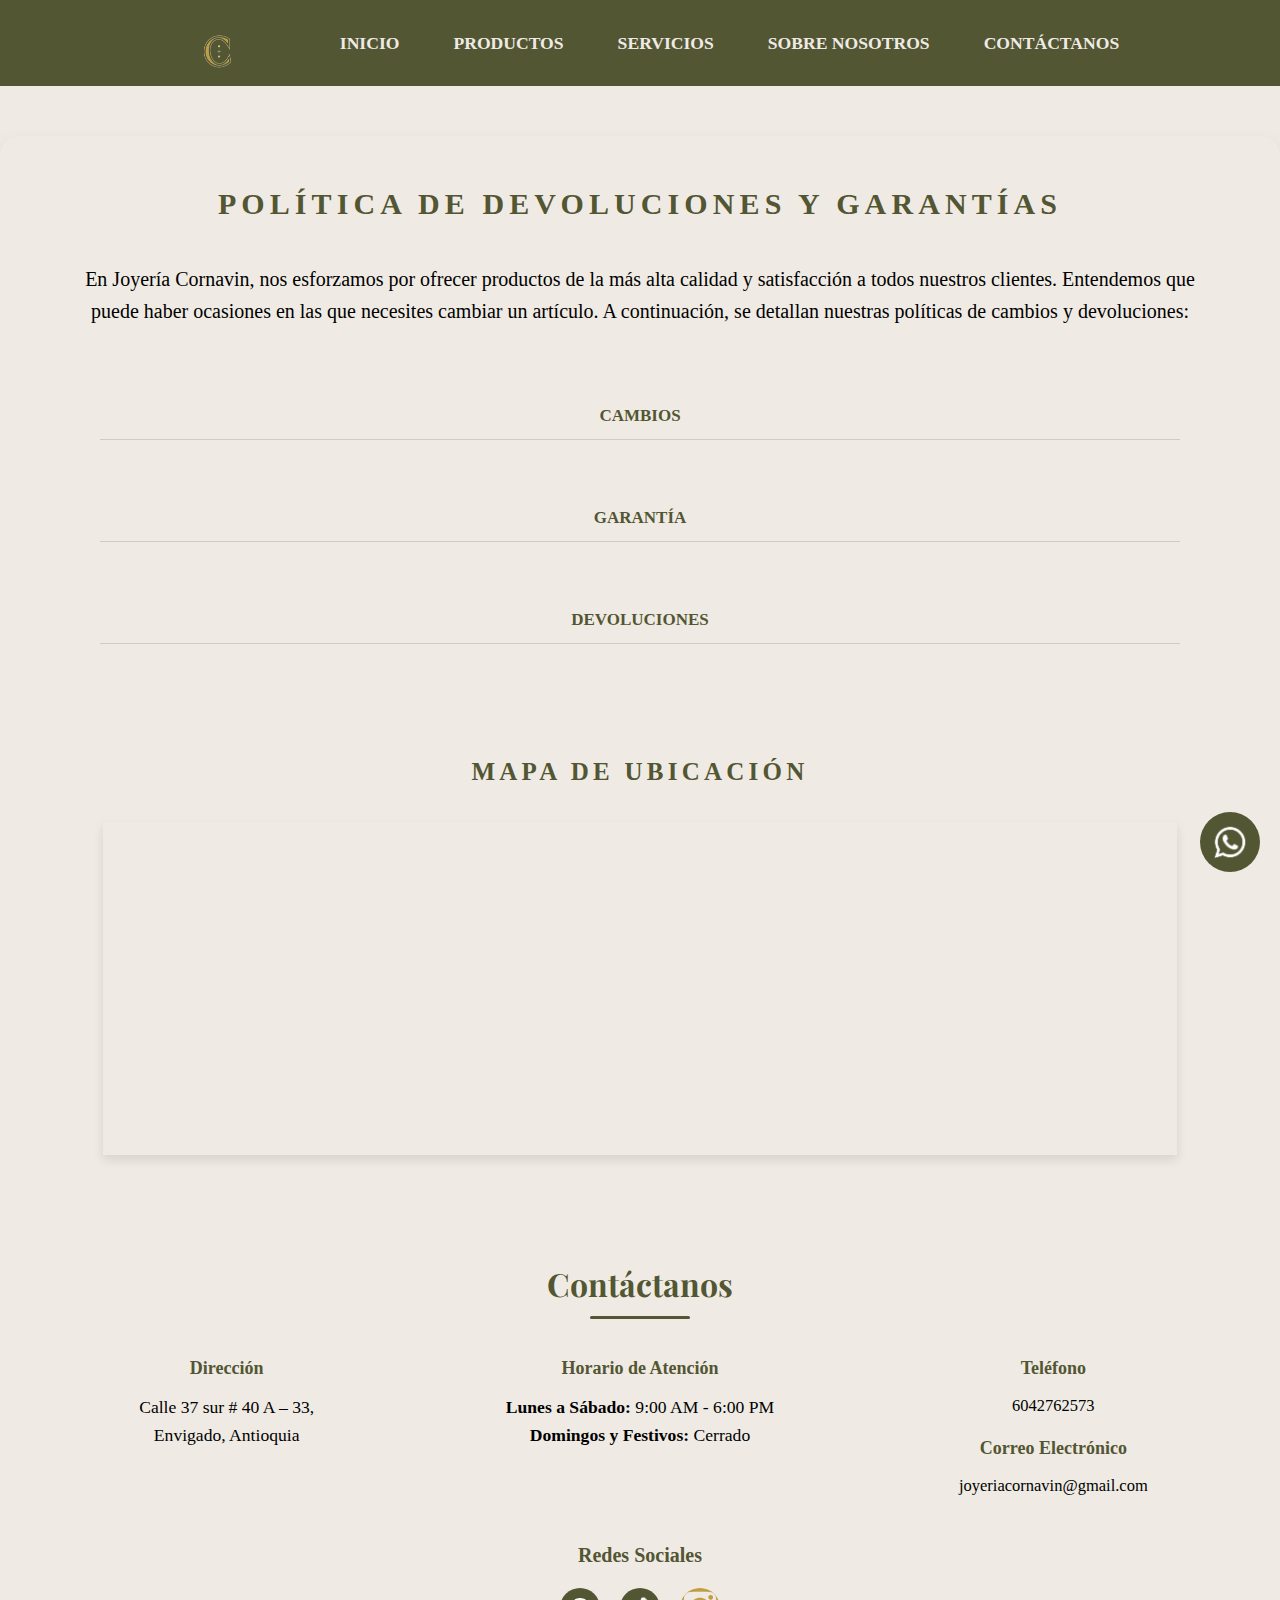
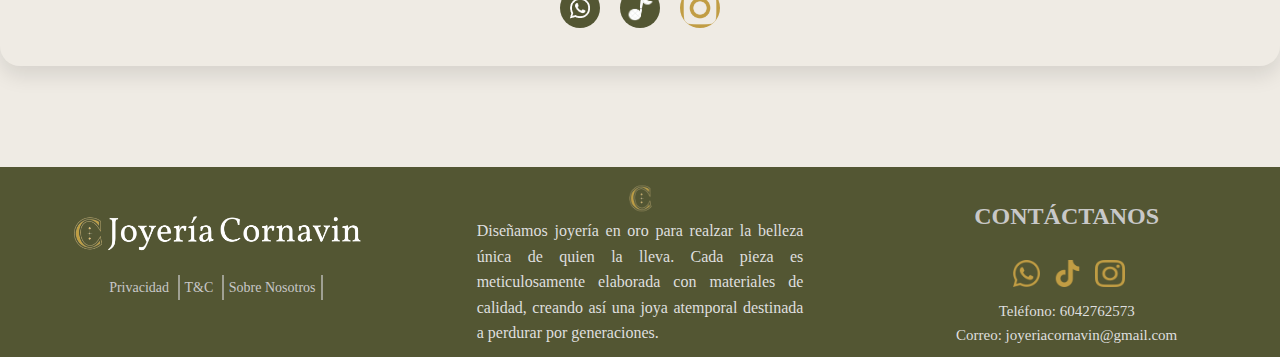
<file: Conta.html>
<!DOCTYPE html>
<html lang="en">
<head>
    <meta charset="UTF-8">
    <meta name="viewport" content="width=device-width, initial-scale=1.0">
    <link rel="stylesheet" href="conta.css">
    <link rel="stylesheet" href="cssuniversal.css">
    <link rel="icon" type= "icon" href="./Imagenes/Logo encabezado.png">
    <link href="https://fonts.googleapis.com/css2?family=Playfair+Display:wght@400;700&family=Roboto:wght@400;500&display=swap" rel="stylesheet">
    
    <link rel="preconnect" href="https://fonts.googleapis.com"> <link rel="preconnect" href="https://fonts.gstatic.com" crossorigin> <link href="https: //fonts.googleapis.com/css2?family=DM+Serif+Display:ital@0;1&display=swap" rel="stylesheet">
    <link rel="stylesheet" href="">
    <title>Contacto</title>
    <img src="Imagenes/Logo encabezado.png" class="logoheader">
    <nav class="nav1">
        <ul>
        <li><a href="./index.html">INICIO</a></li>
        <li><a href="./Productos.html">PRODUCTOS</a></li>
        <li><a href="./servicios.html">SERVICIOS</a></li>
        <li><a href="./sobre.html">SOBRE NOSOTROS</a></li>
        <li><a href="./Conta.html">CONTÁCTANOS</a></li>
        </ul>
    </nav>
</head>
<body>
  <div class="header_movillogo">
    <img src="Imagenes/Logo encabezado.png" alt="">
  </div>

<section class="contact-section">
<div class="return-policy">
<h2>Política de Devoluciones y Garantías</h2>
<p style="font-size: 20px; margin-top: 55px; margin-bottom: 55px;" >En Joyería Cornavin, nos esforzamos por ofrecer productos de la más alta calidad y satisfacción a todos nuestros clientes. Entendemos que puede haber ocasiones en las que necesites cambiar un artículo. A continuación, se detallan nuestras políticas de cambios y devoluciones:</p>
</div>

<div class="faq">
<div class="faq-item">
<h3 class="faq-question">CAMBIOS</h3>
<p class="faq-answer">•	Plazo para cambios: Puedes solicitar un cambio dentro de los 10 días hábiles posteriores a la fecha de compra. <br>
<br>•	Condiciones: Los artículos deben estar en su estado original, sin signos de uso, y deben incluir todos los empaques y documentación originales.<br>
<br>•	Proceso: Para iniciar un cambio, por favor, comunícate con nuestro servicio de atención al cliente al WhatsApp +57 3148965485 o dirígete a nuestro punto de venta ubicado en la calle 37 sur # 40ª – 33. Proporciona tu número de factura y los detalles del artículo que deseas cambiar.<br>
<br>•	Costos: Tú eres responsable de los gastos de envío para el envío del artículo de regreso. Si el cambio es debido a un error nuestro (producto defectuoso o incorrecto), cubriremos los costos de envío.<br>
<br><b>	Aclaraciones: </b><br>
<br>- Los cambios deben realizarse por un producto de igual o mayor valor, de lo contrario se entregara al cliente un bono sin fecha de caducidad para que redima en la joyería </b><br>
<br>- Si las joyas  no cumplen con los requisitos descritos, nos reservamos el derecho de rechazar cualquier cambio, y las joyas se devolveran.</b><br></p>
<br><br><br>
</div>

<div class="faq-item">
<h3 class="faq-question">GARANTÍA</h3>
<p class="faq-answer">•	Nuestros productos vienen con una garantía de por vida en donde se certifica la veracidad del metal y piedras utilizadas en la joya. Sin embargo, esta garantía no cubre daños ocasionados por mal uso, negligencia, accidentes o desgaste normal del producto. No son considerados defectos: <br>
<br>- Cadenas, pulseras, anillos, aretes, dijes reventados, ruptura o perdida de piedras engastadas en la joya y abolladuras o hundimiento en el metal.
<br>- Daños o cambios originados en la joya por contacto con: sudor, cloro, productos químicos y de belleza (perfumes, cremas, maquillaje, entre otros).<br>
<br>• Es importante que tengas en cuenta que las joyas en oro blanco y rosado requieren mantenimiento para conservar su brillo. Su color con el uso y contacto de productos químicos se puede perder, esto no significa que la joya este defectuosa pero si te podemos prestar el servicio de mantenimiento.<br>
<br>• Las joyas con piedras sufren deterioro en el engaste con su uso, por lo que ciertos golpes pueden ocasionar que estas se suelten y se pierdan, esto no significa que la joya este defectuosa pero si te podemos prestar el servicio de reparación.<br>
<br>• El tejido de algunas pulseras y cadenas con el tiempo se estira o debilita por su uso, esto no significa que sea un defecto de fabricación.<br></p>
<br><br><br>
</div>

<div class="faq-item">
<h3 class="faq-question">DEVOLUCIONES</h3>
<p class="faq-answer">•	En Joyería Cornavin, no aceptamos devoluciones de ningún tipo. Nos aseguramos de que todos nuestros productos sean de la más alta calidad antes de su envío. Si tienes alguna preocupación sobre tu compra, te invitamos a contactarnos para discutir posibles soluciones.<br>
<br> •	No nos acogemos a la Ley 14 de 2011, Artículo 47 del estatuto del consumidor (Ley de Retracto), debido a que las joyas son consideradas artículos de uso personal y por cuestiones de salubridad no se podrían devolver después de la compra.<br>
<br><b> Excepciones: </b><br>
<br> - Artículos personalizados: No se aceptan cambios en artículos personalizados o hechos a medida, a menos que haya un defecto de fabricación.</p>
<br><br>
</div>
</div>


<script>
 // Obtener todas las preguntas
var questions = document.querySelectorAll('.faq-question');
// Agregar evento clic a cada pregunta
questions.forEach(function(question) {
question.addEventListener('click', function() {
 // Obtener el elemento de respuesta asociado a la pregunta
var answer = this.nextElementSibling;
// Alternar la clase "active" para aplicar la transición CSS
answer.classList.toggle('active');
});
});
</script>

<div class="map">
<h2 class="titmapa">Mapa de Ubicación</h2>
<iframe src="https://www.google.com/maps/embed?pb=!1m18!1m12!1m3!1d3966.710432888612!2d-75.5888284252499!3d6.1695149938178!2m3!1f0!2f0!3f0!3m2!1i1024!2i768!4f13.1!3m3!1m2!1s0x8e46824d88f63efb%3A0x1462eb1ac4c28803!2sCl.%2037%20Sur%20%2340a-33%2C%20Zona%209%2C%20Envigado%2C%20Antioquia!5e0!3m2!1ses-419!2sco!4v1716494157516!5m2!1ses-419!2sco" width="600" height="450" style="border:0;" allowfullscreen="" loading="lazy" referrerpolicy="no-referrer-when-downgrade"></iframe>
</div>


<h1>Contáctanos</h1>
<div class="contact-info">
<div class="address">
<h2>Dirección</h2>
<p>Calle 37 sur # 40 A – 33,  <br> Envigado, Antioquia</p>
</div>

<div class="hours">
<h2>Horario de Atención</h2>
<p><strong>Lunes a Sábado:</strong> 9:00 AM - 6:00 PM <br>
<strong>Domingos y Festivos:</strong> Cerrado</p>
</div>

<div class="contact-methods">
<h2>Teléfono</h2>
<p>6042762573</p>

<h2>Correo Electrónico</h2>
<p>joyeriacornavin@gmail.com</p>
</div>
</div>

<div class="social-media">
<h2 class="tiredes">Redes Sociales</h2>
<a href="https://wa.me/message/PU3PA3OGR6Z3B1" target="_blank">
<img class="botones"  src="./Imagenes/WhasApp flotante.png" alt="Imagen 1"></a>
<a href="https://www.tiktok.com/@joyeriacornavin?_t=8kjUUJcUBok&_r=1" target="_blank">
<img class="botones"  src="./Imagenes/facebook.png" alt="Imagen 1"></a>
<a href="https://www.instagram.com/joyeriacornavin?igsh=MW11djBpZ3B4d2hmOA%3D%3D&utm_source=qr" target="_blank">
<img class="botones"  src="./Imagenes/instagram.png" alt="Imagen 1"></a>
</div>

</section>
</body>
 <br><br>

 <div class="footer_rrr">
  <div class="footer_izq footer_sec">
    <img src="Imagenes/logogrande.png" alt="">
    <ul>
      <li>
        <a href="">Privacidad</a>
      </li>
      <li>
        <a href="Conta.html">T&C</a>
      </li>
      <li>
        <a href="sobre.html">Sobre Nosotros</a>
      </li>
    </ul>
  </div>

  <div class="footer_centr footer_sec">
    <h2 style="margin: 0;"><img src="Imagenes/Logo encabezado.png" alt=""> </h2>
    <span>Diseñamos joyería en oro para realzar la belleza única de quien la lleva. Cada pieza es meticulosamente elaborada con materiales de  calidad, creando así una joya atemporal destinada a perdurar por generaciones.</span>
  </div>

  <div class="footer_derec footer_sec">
    <h2>CONTÁCTANOS</h2>
    <div class="">
        <a href="https://wa.me/message/PU3PA3OGR6Z3B1" target="_blank">
        <img  style="margin-left: 10px;" src="./Imagenes/whatsapp.png" alt="Imagen 1"></a>
        <a href="https://www.tiktok.com/@joyeriacornavin?_t=8kjUUJcUBok&_r=1" target="_blank">
        <img  src="./Imagenes/tik-tok.png" alt="Imagen 1"></a>
        <a href="https://www.instagram.com/joyeriacornavin?igsh=MW11djBpZ3B4d2hmOA%3D%3D&utm_source=qr" target="_blank">
        <img class="bpie"  src="./Imagenes/instagram.png" alt="Imagen 1"></a>
    </div>
    <span>Teléfono: 6042762573</span>
    <span>Correo: joyeriacornavin@gmail.com</span>
  
  </div>


</div>

<div class="footermovil">
  <a href="index.html">
    <img src="Imagenes/home.svg" alt="">
    <p>Inicio</p>
  </a>
  <a href="productos.html">
    <img src="Imagenes/diamante.svg" alt="">
    <p>Productos</p>
  </a>
  <a href="servicios.html">
    <img src="Imagenes/anillo-de-diamante.svg" alt="">
    <p>Servicios</p>
  </a>
  <a href="sobre.html">
    <img src="Imagenes/informacion.svg" alt="">
    <p>Nosotros</p>
  </a>
  <a href="Conta.html">
    <img style="filter: invert(1);" src="Imagenes/mensajes.svg" alt="">
    <p style="color: rgb(255, 255, 255);">Contacto</p>
  </a>
</div>
  
  <a href="https://wa.me/message/PU3PA3OGR6Z3B1" class="whatsapp-float" target="_blank">
  <img src="Imagenes/WhasApp flotante.png" alt="WhatsApp">
  </a>

    
</body>
</html>
</file>
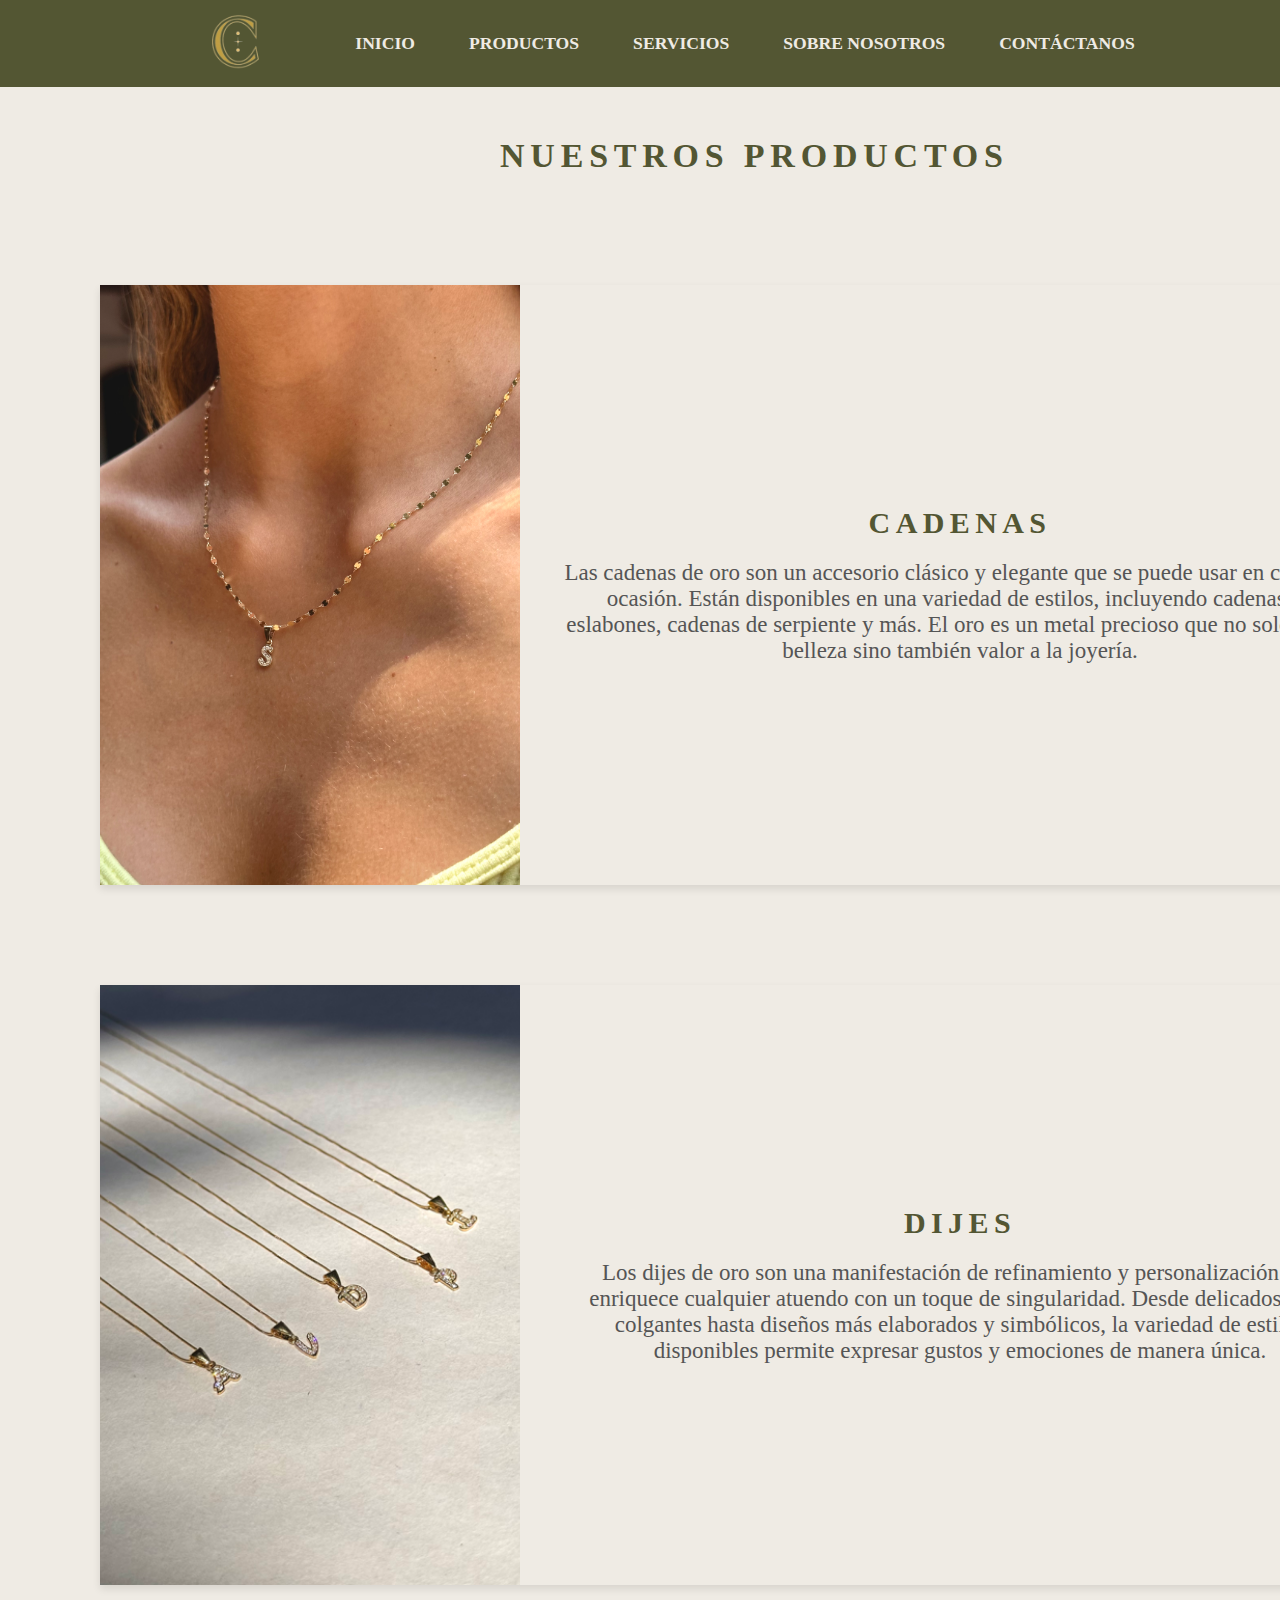
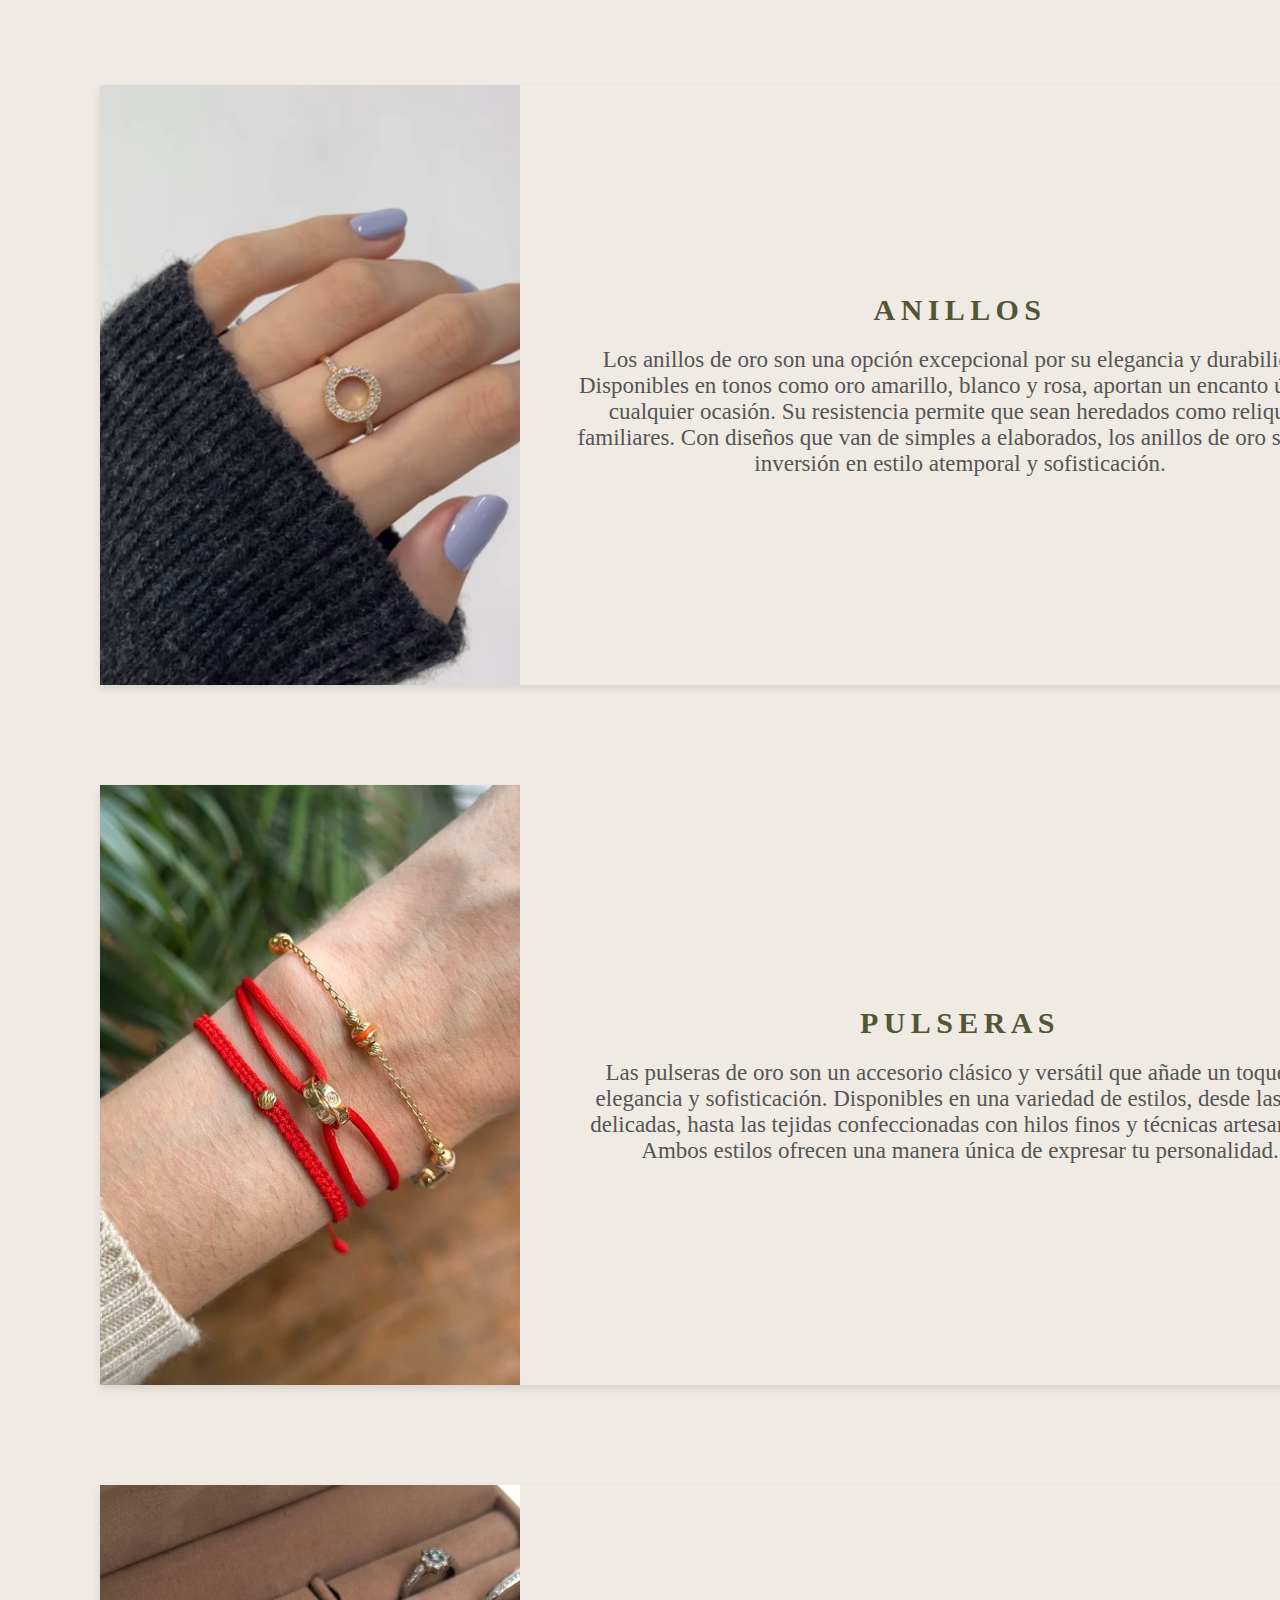
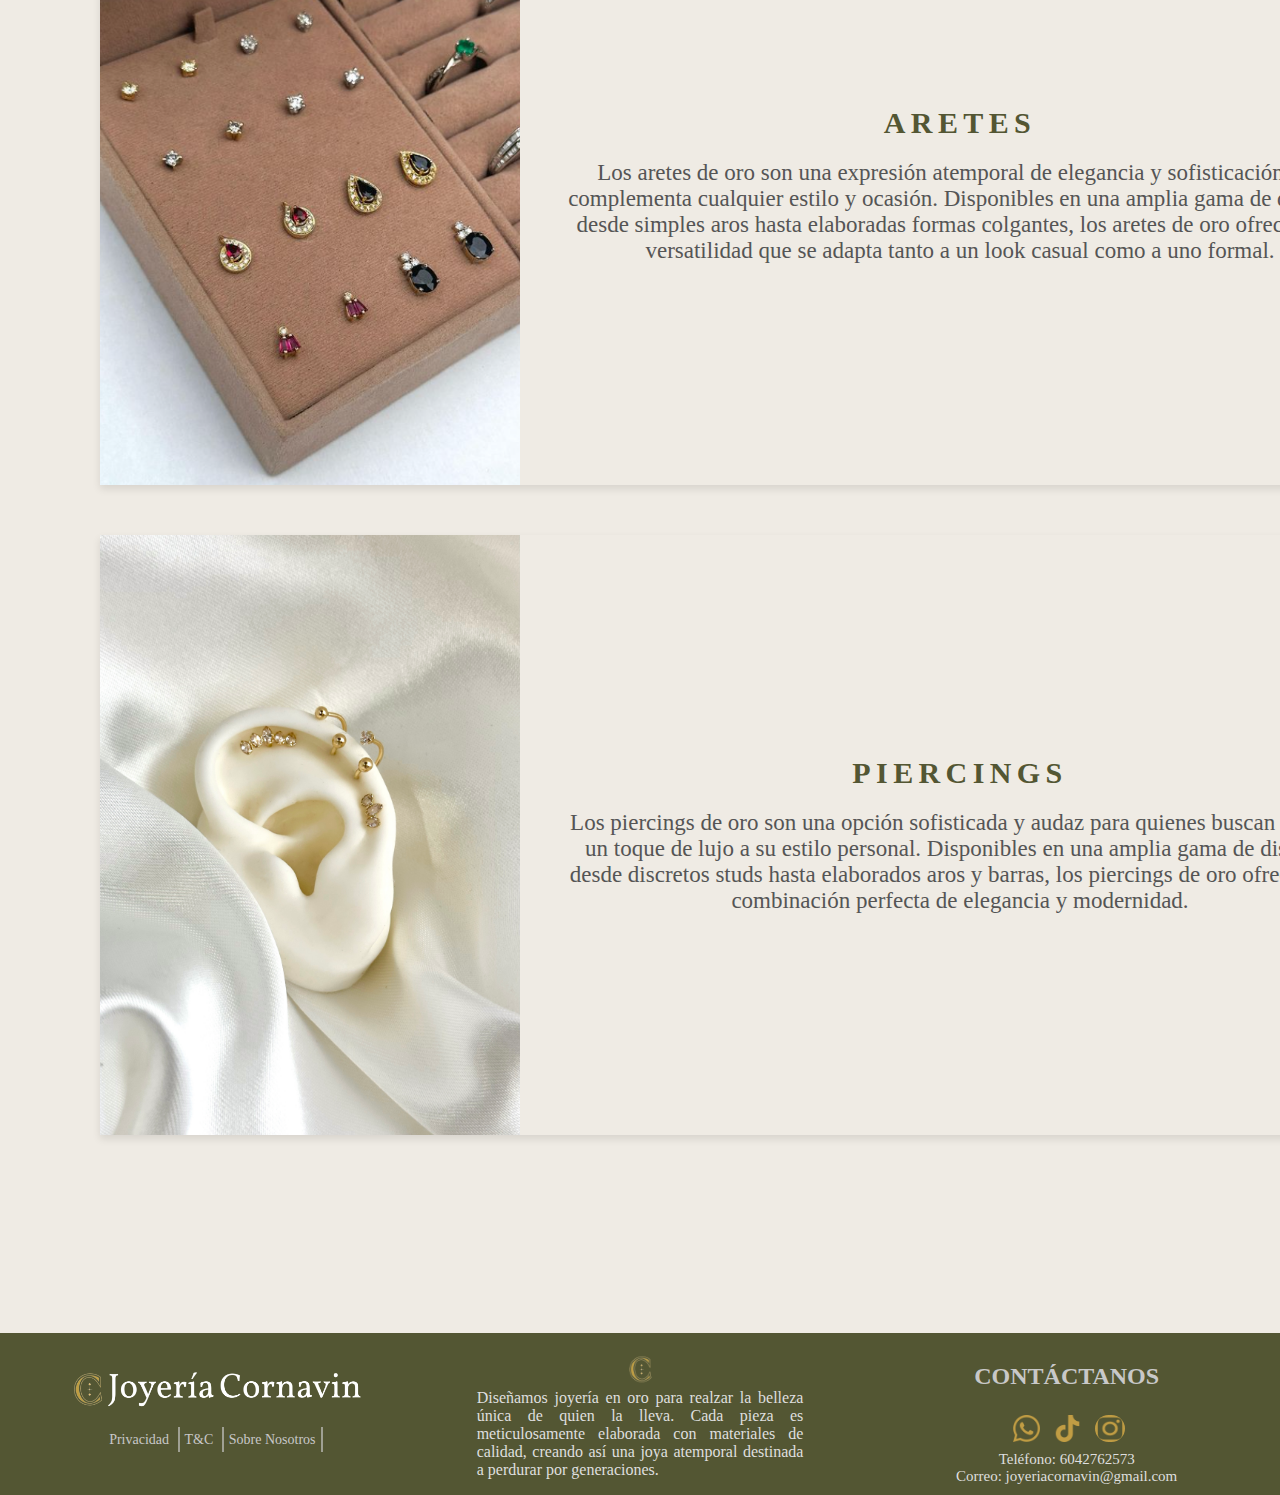
<file: productos.html>
<!DOCTYPE html>
<html lang="en">
<head>
    <meta charset="UTF-8">
    <meta name="viewport" content="width=device-width, initial-scale=1.0">
    <link rel="stylesheet" href="productos.css">
    <link rel="icon" type= "icon" href="./Imagenes/logoprincipal.png">
    <link rel="stylesheet" href="cssuniversal.css">
    <title>Productos</title>
</head>
<body>
    <div class="header_movillogo">
        <img src="Imagenes/Logo encabezado.png" alt="">
      </div>
    <img src="Imagenes/Logo encabezado.png" class="logoheader">
    <nav class="nav1">
        <ul>
        <li><a href="./index.html">INICIO</a></li>
        <li><a href="./Productos.html">PRODUCTOS</a></li>
        <li><a href="./servicios.html">SERVICIOS</a></li>
        <li><a href="./sobre.html">SOBRE NOSOTROS</a></li>
        <li><a href="./Conta.html">CONTÁCTANOS</a></li>
        </ul>
    </nav>
<H1>NUESTROS PRODUCTOS</H1>
<div class="product-section">

<div class="product-card">
<div class="image-container">
<img src="./Imagenes/Cadena1.jpeg" alt="">
</div>   
<div class="text-container">
<h3>CADENAS</h3>
<p>Las cadenas de oro son un accesorio clásico y elegante que se puede usar en cualquier ocasión. Están disponibles en una variedad de estilos, incluyendo cadenas de eslabones, cadenas de serpiente y más. El oro es un metal precioso que no solo aporta belleza sino también valor a la joyería.</p>
</div>
</div>

<div class="product-card">
<div class="image-container">
<img src="./Imagenes/dijes1.png" alt="">
</div>
<div class="text-container">
<h3>DIJES</h3>
<p>Los dijes de oro son una manifestación de refinamiento y personalización que enriquece cualquier atuendo con un toque de singularidad. Desde delicados dijes colgantes hasta diseños más elaborados y simbólicos, la variedad de estilos disponibles permite expresar gustos y emociones de manera única. </p>
</div>
</div>
        
<div class="product-card">
<div class="image-container">
<img src="./Imagenes/Anillo1.jpeg" alt="">
</div>
<div class="text-container">
<h3>ANILLOS</h3>
<p>Los anillos de oro son una opción excepcional por su elegancia y durabilidad. Disponibles en tonos como oro amarillo, blanco y rosa, aportan un encanto único a cualquier ocasión. Su resistencia permite que sean heredados como reliquias familiares. Con diseños que van de simples a elaborados, los anillos de oro son una inversión en estilo atemporal y sofisticación.</p>
</div>
</div>

<div class="product-card">
<div class="image-container">
<img src="./Imagenes/pulsera1.png" alt="">
</div>
<div class="text-container">
<h3>PULSERAS</h3>
<p>
    Las pulseras de oro son un accesorio clásico y versátil que añade un toque de elegancia y sofisticación. Disponibles en una variedad de estilos, desde las más delicadas, hasta las tejidas  confeccionadas con hilos finos y técnicas artesanales. Ambos estilos ofrecen una manera única de expresar tu personalidad.</p>
</div>
</div>

<div class="product-card">
<div class="image-container">
<img src="./Imagenes/aretas1.png" alt="">
</div>
<div class="text-container">
<h3>ARETES</h3>
<p>Los aretes de oro son una expresión atemporal de elegancia y sofisticación que complementa cualquier estilo y ocasión. Disponibles en una amplia gama de diseños, desde simples aros hasta elaboradas formas colgantes, los aretes de oro ofrecen una versatilidad que se adapta tanto a un look casual como a uno formal.</p>
</div>
</div>
</div>

<div class="product-card">
<div class="image-container">
<img src="./Imagenes/pircing1.jpeg" alt="">
</div>   
<div class="text-container">
<h3>PIERCINGS</h3>
<p>Los piercings de oro son una opción sofisticada y audaz para quienes buscan agregar un toque de lujo a su estilo personal. Disponibles en una amplia gama de diseños, desde discretos studs hasta elaborados aros y barras, los piercings de oro ofrecen una combinación perfecta de elegancia y modernidad.</p>
</div>
</div>

<br><br><br><br><br><br><br><br><br><br><br>

<div class="footer_rrr">
    <div class="footer_izq footer_sec">
      <img src="Imagenes/logogrande.png" alt="">
      <ul>
        <li>
          <a href="">Privacidad</a>
        </li>
        <li>
          <a href="Conta.html">T&C</a>
        </li>
        <li>
          <a href="sobre.html">Sobre Nosotros</a>
        </li>
      </ul>
    </div>

    <div class="footer_centr footer_sec">
      <h2 style="margin: 0;"><img src="Imagenes/Logo encabezado.png" alt=""> </h2>
      <span>Diseñamos joyería en oro para realzar la belleza única de quien la lleva. Cada pieza es meticulosamente elaborada con materiales de  calidad, creando así una joya atemporal destinada a perdurar por generaciones.</span>
    </div>

    <div class="footer_derec footer_sec">
      <h2>CONTÁCTANOS</h2>
      <div class="">
          <a href="https://wa.me/message/PU3PA3OGR6Z3B1" target="_blank">
          <img  style="margin-left: 10px;" src="./Imagenes/whatsapp.png" alt="Imagen 1"></a>
          <a href="https://www.tiktok.com/@joyeriacornavin?_t=8kjUUJcUBok&_r=1" target="_blank">
          <img  src="./Imagenes/tik-tok.png" alt="Imagen 1"></a>
          <a href="https://www.instagram.com/joyeriacornavin?igsh=MW11djBpZ3B4d2hmOA%3D%3D&utm_source=qr" target="_blank">
          <img class="bpie"  src="./Imagenes/instagram.png" alt="Imagen 1"></a>
      </div>
      <span>Teléfono: 6042762573</span>
      <span>Correo: joyeriacornavin@gmail.com</span>
    
    </div>


    <div class="footermovil">
        <a href="index.html">
          <img src="Imagenes/home.svg" alt="">
          <p>Inicio</p>
        </a>
        <a href="productos.html">
          <img  style="filter: invert(1);" src="Imagenes/diamante.svg" alt="">
          <p style="color: rgb(255, 255, 255);">Productos</p>
        </a>
        <a href="servicios.html">
          <img src="Imagenes/anillo-de-diamante.svg" alt="">
          <p>Servicios</p>
        </a>
        <a href="sobre.html">
          <img src="Imagenes/informacion.svg" alt="">
          <p>Nosotros</p>
        </a>
        <a href="Conta.html">
          <img src="Imagenes/mensajes.svg" alt="">
          <p>Contacto</p>
        </a>
      </div>


  </div>

  <div class="footermovil">
    <a href="index.html">
      <img src="Imagenes/home.svg" alt="">
      <p>Inicio</p>
    </a>
    <a href="productos.html">
      <img style="filter: invert(1);"  src="Imagenes/diamante.svg" alt="">
      <p style="color: rgb(255, 255, 255);">Productos</p>
    </a>
    <a href="servicios.html">
      <img src="Imagenes/anillo-de-diamante.svg" alt="">
      <p>Servicios</p>
    </a>
    <a href="sobre.html">
      <img src="Imagenes/informacion.svg" alt="">
      <p>Nosotros</p>
    </a>
    <a href="Conta.html">
      <img src="Imagenes/mensajes.svg" alt="">
      <p>Contacto</p>
    </a>
  </div>


  



</body>
</html>
</file>
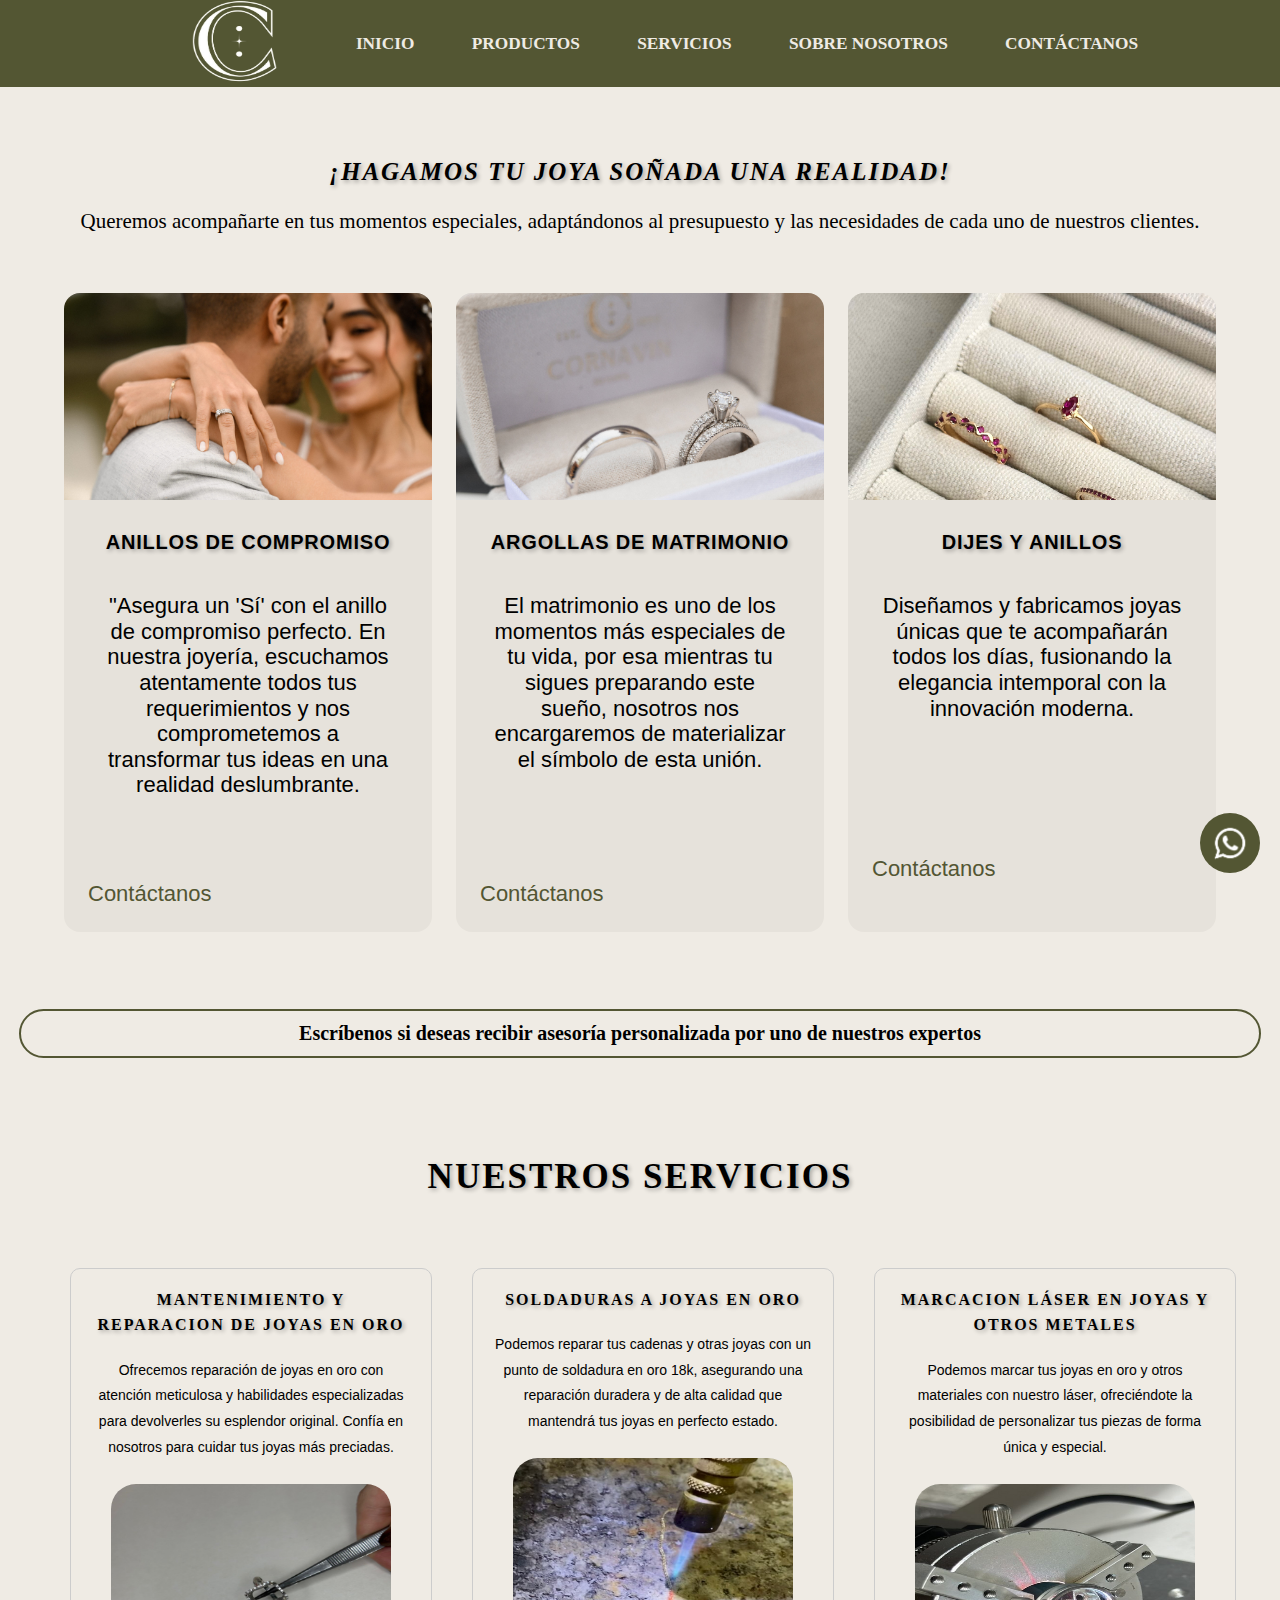
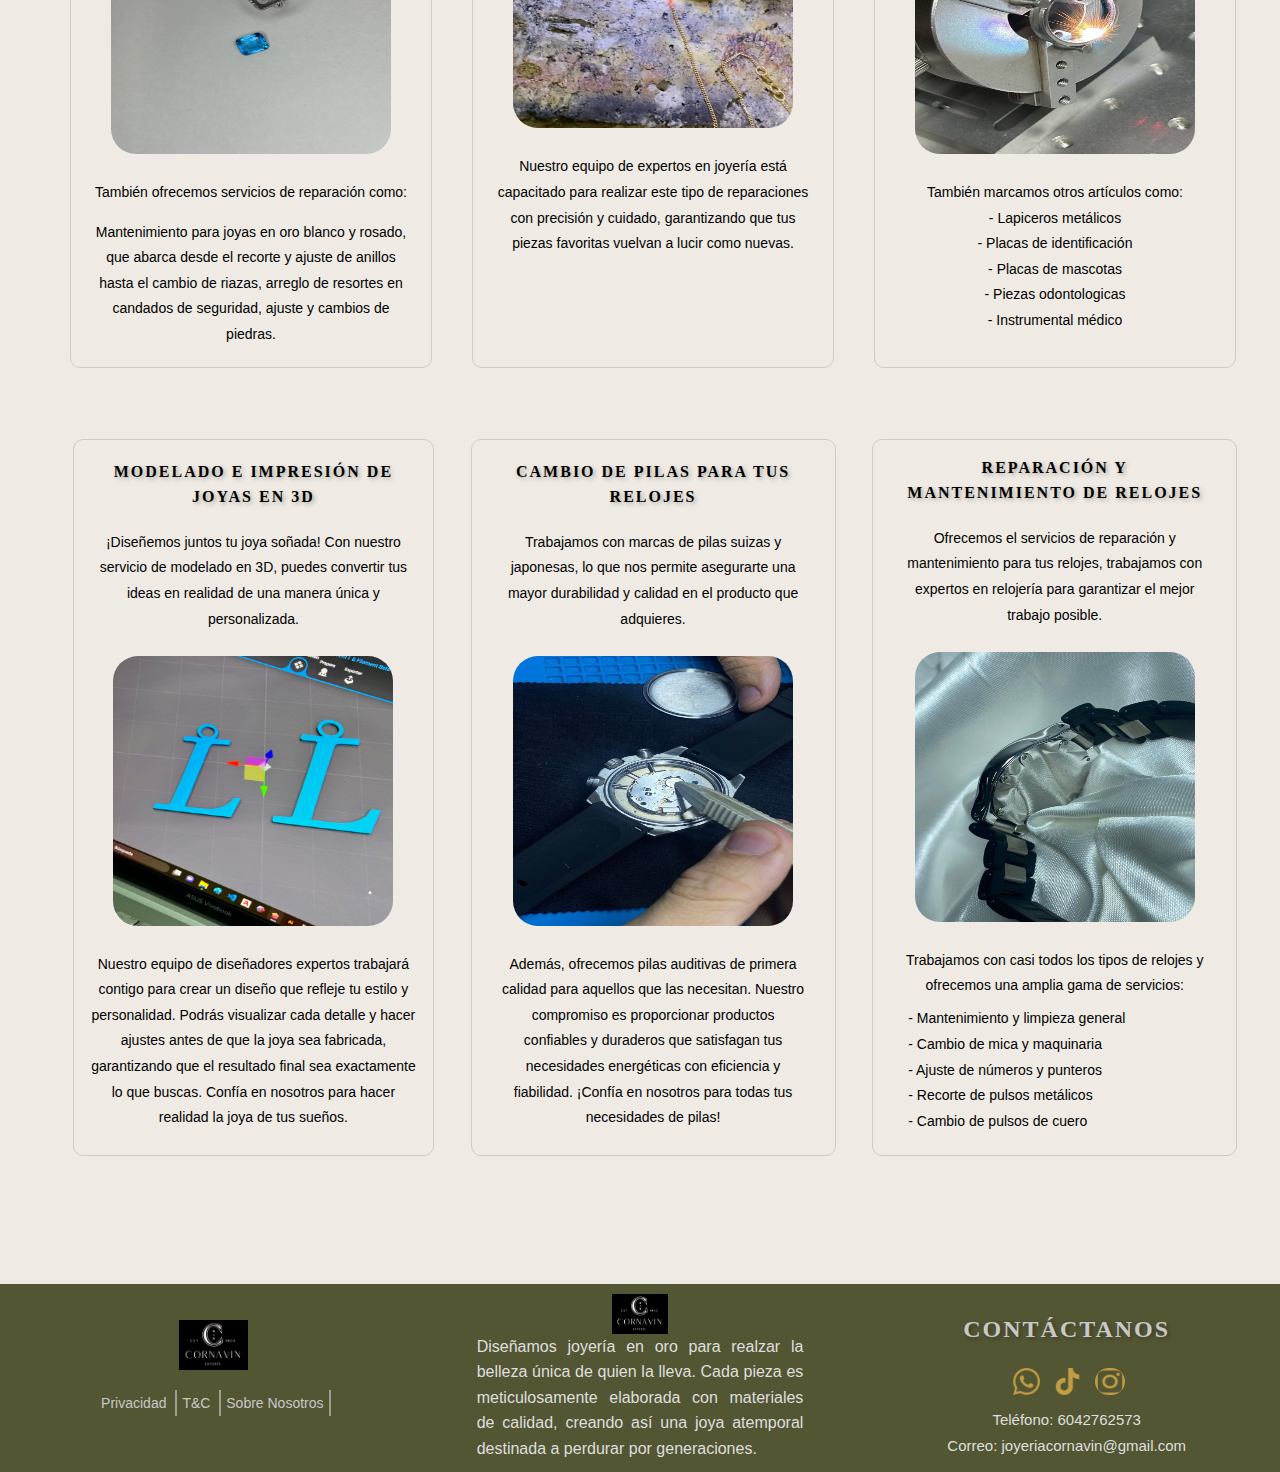
<file: servicios.html>
<!DOCTYPE html>
<html lang="en">
<head>
    <meta charset="UTF-8">
    <meta name="viewport" content="width=device-width, initial-scale=1.0">
    <link rel="stylesheet" href="servicios.css">
    <link rel="stylesheet" href="cssuniversal.css">
    <link rel="icon" type= "icon" href="./Imagenes/logoprincipal.png">
    <title>Servicios</title>
</head>
<body>
    <div class="header_movillogo">
        <img src="Imagenes/Lencabezado.png" alt="">
      </div>

<img src="Imagenes/Lencabezado.png" class="logoheader">
<nav class="nav1">
<ul>
<li><a href="./index.html">INICIO</a></li>
<li><a href="./productos.html">PRODUCTOS</a></li>
<li><a href="./servicios.html">SERVICIOS</a></li>
<li><a href="./sobre.html">SOBRE NOSOTROS</a></li>
<li><a href="./Conta.html">CONTÁCTANOS</a></li>
</ul>
</nav>
<br>
<br>
<h2 class="titulo2">¡Hagamos tu joya soñada una realidad!</h2>

<p class="parrafo">Queremos acompañarte en tus momentos especiales, adaptándonos al presupuesto y las necesidades de cada uno de nuestros clientes.</p>
<br>
<section class="articles">
<article>
<div class="article-wrapper">
<figure>
<img src="./Imagenes/servi anillo 2.jpeg"  >
</figure>
<div class="article-body">
<h2 class="h2">Anillos de compromiso</h2>
<p class="p">"Asegura un 'Sí' con el anillo de compromiso perfecto. En nuestra joyería, escuchamos atentamente todos tus requerimientos y nos comprometemos a transformar tus ideas en una realidad deslumbrante.</p>
<br><br>
<a href="./Conta.html" class="read-more">Contáctanos <span class="sr-only"></span>
<svg xmlns="" class="icon" viewBox="0 0 20 20" fill="currentColor">
<path fill-rule="evenodd" d="M12.293 5.293a1 1 0 011.414 0l4 4a1 1 0 010 1.414l-4 4a1 1 0 01-1.414-1.414L14.586 11H3a1 1 0 110-2h11.586l-2.293-2.293a1 1 0 010-1.414z" clip-rule="evenodd" />
</svg>
</a>
</div>
</div>
</article>
<article>
  
<div class="article-wrapper">
<figure>
<img src="./Imagenes/servi anillo 3.jpeg"   />
</figure>
<div class="article-body">
<h2 class="h2">Argollas de matrimonio</h2>
<p class="p">El matrimonio es uno de los momentos más especiales de tu vida, por esa mientras tu sigues preparando este sueño, nosotros nos encargaremos de materializar el símbolo de esta unión.</p>
<br><br><br>
<a href="./Conta.html" class="read-more"> Contáctanos <span class="sr-only"></span>
<svg xmlns="http://www.w3.org/2000/svg" class="icon" viewBox="0 0 20 20" fill="currentColor">
<path fill-rule="evenodd" d="M12.293 5.293a1 1 0 011.414 0l4 4a1 1 0 010 1.414l-4 4a1 1 0 01-1.414-1.414L14.586 11H3a1 1 0 110-2h11.586l-2.293-2.293a1 1 0 010-1.414z" clip-rule="evenodd" />
</svg>
</a>
</div>
</div>
</article>
<article>
  
<div class="article-wrapper">
<figure>
<img src="./Imagenes/servi anillo 4.jpeg" />
</figure>
<div class="article-body">
<h2 class="h2">Dijes y anillos</h2>
<p class="p">Diseñamos y fabricamos joyas únicas que te acompañarán todos los días, fusionando la elegancia intemporal con la innovación moderna. </p>
<br><br><br><br>
<a href="./Conta.html" class="read-more">Contáctanos <span class="sr-only"></span>
<svg xmlns="http://www.w3.org/2000/svg" class="icon" viewBox="0 0 20 20" fill="currentColor">
<path fill-rule="evenodd" d="M12.293 5.293a1 1 0 011.414 0l4 4a1 1 0 010 1.414l-4 4a1 1 0 01-1.414-1.414L14.586 11H3a1 1 0 110-2h11.586l-2.293-2.293a1 1 0 010-1.414z" clip-rule="evenodd" />
</svg>
</a>
</div>
</div>
</article>
</section>

<br><br><br>
<center>
<a href="https://wa.me/message/PU3PA3OGR6Z3B1" class="boton">Escríbenos si deseas recibir asesoría personalizada por uno de nuestros expertos</a>
</center>
<br><br><br>



<center><h2 class="titulo1">Nuestros Servicios</h2></center>
<BR><BR>

<center>  <div class="card-container">
<div class="card"><center>   

<h2>MANTENIMIENTO Y REPARACION DE JOYAS EN ORO</h2>
<p>Ofrecemos reparación de joyas en oro con atención meticulosa y habilidades especializadas para devolverles su esplendor original. Confía en nosotros para cuidar tus joyas más preciadas.</p>
<br>
<div class="imagen">
<img src="./Imagenes/servitarje1.jpeg" alt="Imagen 1">
<img src="./Imagenes/servitarje1.2.jpeg" alt="Imagen 2">
</div><br>
<p>También ofrecemos servicios de reparación como:</p>
<p>Mantenimiento para joyas en oro blanco y rosado, que abarca desde el recorte y ajuste de anillos hasta el cambio de riazas, arreglo de resortes en candados de seguridad, ajuste y cambios de piedras.</p>
</div>
<BR><BR><BR><BR><BR>

<div class="card">
<h2>SOLDADURAS A JOYAS EN ORO</h2>
<p>Podemos reparar tus cadenas y otras joyas con un punto de soldadura en oro 18k, asegurando una reparación duradera y de alta calidad que mantendrá tus joyas en perfecto estado.</p>
<br>
<div class="imagen">
<img src="./Imagenes/servisoldadura1.png" alt="Imagen 1">
<img src="./Imagenes/servisoldadura2.png" alt="Imagen 2">
</div><br>
<p> Nuestro equipo de expertos en joyería está capacitado para realizar este tipo de reparaciones con precisión y cuidado, garantizando que tus piezas favoritas vuelvan a lucir como nuevas.</p>
</div>
<BR><BR><BR><BR><BR>

<div class="card">
<h2>MARCACION LÁSER EN JOYAS Y OTROS METALES</h2>
<p>Podemos marcar tus joyas en oro y otros materiales con nuestro láser, ofreciéndote la posibilidad de personalizar tus piezas de forma única y especial.</p>
<br>
<div class="imagen">
<img src="./Imagenes/servimarcalaser1.png" alt="Imagen 1">
<img src="./Imagenes/servimarcalaser2.png" alt="Imagen 2">
</div><br>
<p>También marcamos otros artículos como: 
<BR> - Lapiceros metálicos
<BR> - ⁠Placas de identificación 
<BR>- ⁠Placas de mascotas 
<BR>- ⁠Piezas odontologicas 
<BR>- ⁠Instrumental médico 
</div></div>


<div class="card1-container">
<div class="card1">
<h2>MODELADO E IMPRESIÓN DE JOYAS EN 3D</h2>
<p>¡Diseñemos juntos tu joya soñada!
 Con nuestro servicio de modelado en 3D, puedes convertir tus ideas en realidad de una manera única y personalizada. </p>
<br>
 <div class="imagen">
<img src="./Imagenes/servimodela3d1.png" alt="Imagen 1">
<img src="./Imagenes/servimodela3d2.png" alt="Imagen 2">
</div><br>
<p>Nuestro equipo de diseñadores expertos trabajará contigo para crear un diseño que refleje tu estilo y personalidad. Podrás visualizar cada detalle y hacer ajustes antes de que la joya sea fabricada, garantizando que el resultado final sea exactamente lo que buscas. Confía en nosotros para hacer realidad la joya de tus sueños.</p>
</div>
<BR><BR><BR><BR><BR>

<div class="card2">
<h2>CAMBIO DE PILAS PARA TUS RELOJES</h2>
<p>Trabajamos con marcas de pilas suizas y japonesas, lo que nos permite asegurarte una mayor durabilidad y calidad en el producto que adquieres.</p>
<br>
<div class="imagen">
<img src="./Imagenes/servicambiopila1.png" alt="Imagen 1">
<img src="./Imagenes/relojser.jpg" alt="Imagen 2">
</div><br>
<p>Además, ofrecemos pilas auditivas de primera calidad para aquellos que las necesitan. Nuestro compromiso es proporcionar productos confiables y duraderos que satisfagan tus necesidades energéticas con eficiencia y fiabilidad. ¡Confía en nosotros para todas tus necesidades de pilas!</p>
</div>
<BR><BR><BR><BR><BR>

<div class="card3">
<h2>REPARACIÓN Y MANTENIMIENTO DE RELOJES</h2>
<p>Ofrecemos el servicios de reparación y mantenimiento para tus relojes, trabajamos con expertos en relojería para garantizar el mejor trabajo posible.</p>
<br>
<div class="imagen">
<img src="./Imagenes/rese.jpg" alt="Imagen 1">
<img src="./Imagenes/relo2.jpg" alt="Imagen 2">
</div><br>
<p>Trabajamos con casi todos los tipos de relojes y ofrecemos una amplia gama de servicios:
    <div class=" lista3">
<br >- Mantenimiento y limpieza general
<br >- Cambio de mica y maquinaria
<br >- Ajuste de números y punteros
<br >- Recorte de pulsos metálicos
<br >- Cambio de pulsos de cuero<br>
</p>
</div>
</div>
<BR><BR><BR><BR><BR>
</div>  
</center>
</center>
<BR><BR><BR><BR><BR>
    
    <div class="footer_rrr">
        <div class="footer_izq footer_sec">
          <img src="Imagenes/pie pagina.jpg" alt="">
          <ul>
            <li>
              <a href="">Privacidad</a>
            </li>
            <li>
              <a href="Conta.html">T&C</a>
            </li>
            <li>
              <a href="sobre.html">Sobre Nosotros</a>
            </li>
          </ul>
        </div>
    
        <div class="footer_centr footer_sec">
          <h2 style="margin: 0;"><img src="Imagenes/pie pagina.jpg" alt=""> </h2>
          <span>Diseñamos joyería en oro para realzar la belleza única de quien la lleva. Cada pieza es meticulosamente elaborada con materiales de  calidad, creando así una joya atemporal destinada a perdurar por generaciones.</span>
        </div>
    
        <div class="footer_derec footer_sec">
          <h2>CONTÁCTANOS</h2>
          <div class="">
              <a href="https://wa.me/message/PU3PA3OGR6Z3B1" target="_blank">
              <img  style="margin-left: 10px;" src="./Imagenes/whatsapp.png" alt="Imagen 1"></a>
              <a href="https://www.tiktok.com/@joyeriacornavin?_t=8kjUUJcUBok&_r=1" target="_blank">
              <img  src="./Imagenes/tik-tok.png" alt="Imagen 1"></a>
              <a href="https://www.instagram.com/joyeriacornavin?igsh=MW11djBpZ3B4d2hmOA%3D%3D&utm_source=qr" target="_blank">
              <img class="bpie"  src="./Imagenes/instagram.png" alt="Imagen 1"></a>
          </div>
          <span>Teléfono: 6042762573</span>
          <span>Correo: joyeriacornavin@gmail.com</span>
        
        </div>
    
    
      </div>


<a href="https://wa.me/message/PU3PA3OGR6Z3B1" class="whatsapp-float" target="_blank">
<img src="Imagenes/WhasApp flotante.png" alt="WhatsApp">
</a>




<div class="footermovil">
    <a href="index.html">
      <img src="Imagenes/home.svg" alt="">
      <p>Inicio</p>
    </a>
    <a href="productos.html">
      <img src="Imagenes/diamante.svg" alt="">
      <p>Productos</p>
    </a>
    <a href="servicios.html">
      <img style="filter: invert(1);" src="Imagenes/anillo-de-diamante.svg" alt="">
      <p style="color: rgb(255, 255, 255);">Servicios</p>
    </a>
    <a href="sobre.html">
      <img src="Imagenes/informacion.svg" alt="">
      <p>Nosotros</p>
    </a>
    <a href="Conta.html">
      <img src="Imagenes/mensajes.svg" alt="">
      <p>Contacto</p>
    </a>
  </div>
    
</body>
</html>
</file>
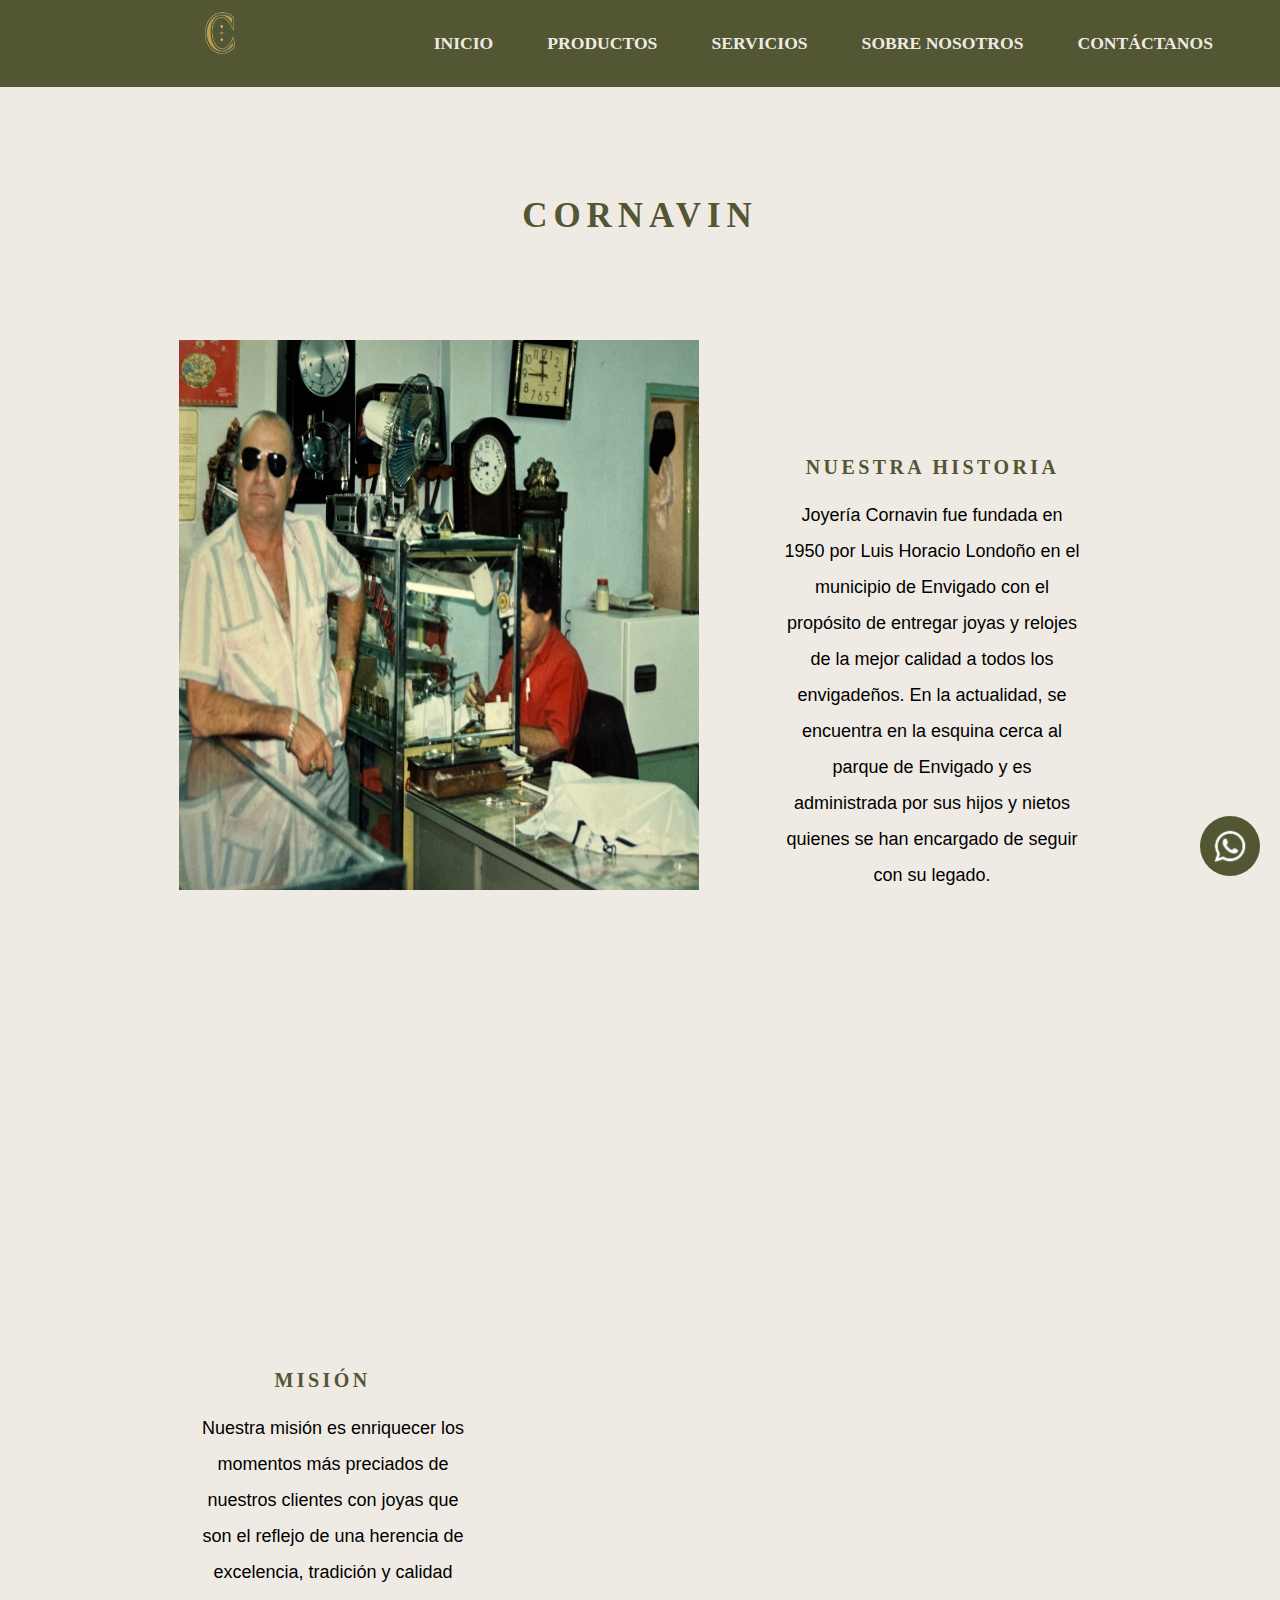
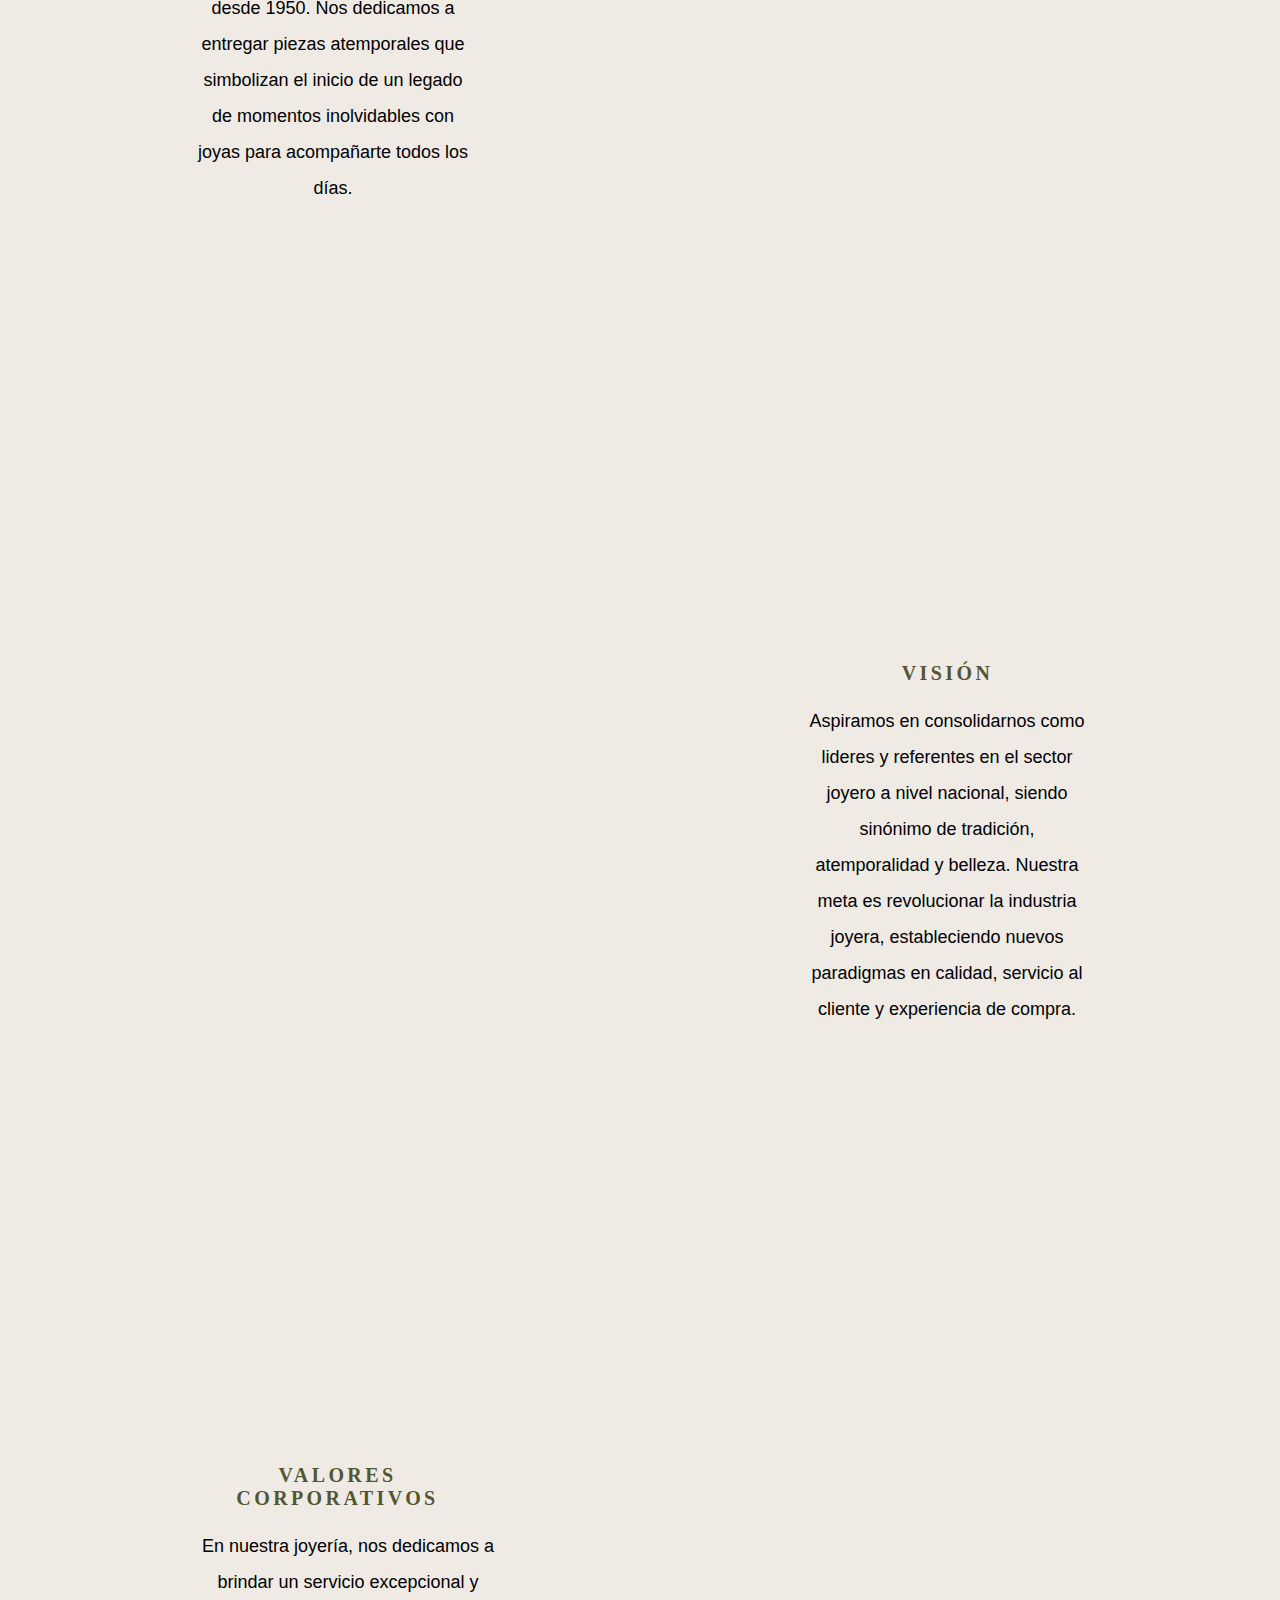
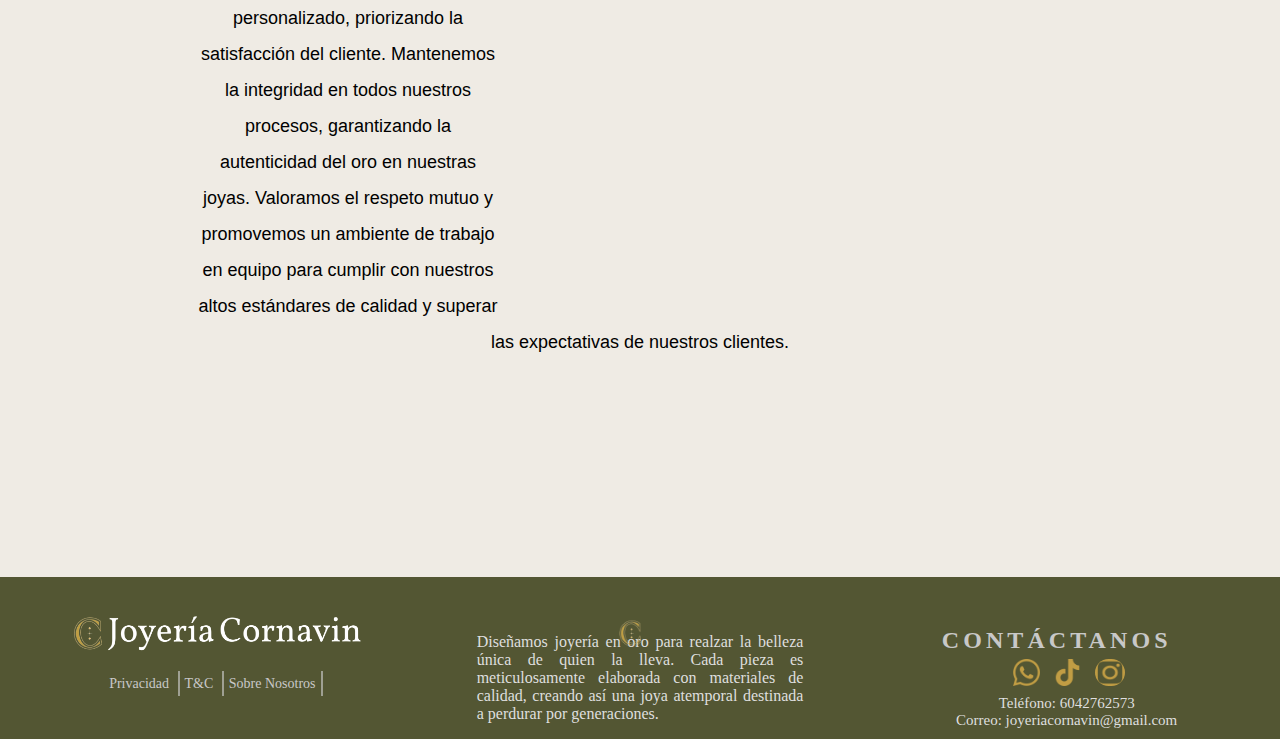
<file: sobre.html>
<!DOCTYPE html>
<html lang="en">
<head>
    <meta charset="UTF-8">
    <meta name="viewport" content="width=device-width, initial-scale=1.0">
    <link rel="stylesheet" href="Conta.html">
    <link rel="stylesheet" href="index.css">
    <link rel="stylesheet" href="sobre.css">
    <link rel="stylesheet" href="cssuniversal.css">
    <link rel="icon" type= "icon" href="./Imagenes/logoprincipal.png">
    <link rel="preconnect" href="https://fonts.googleapis.com"> <link rel="preconnect" href="https://fonts.gstatic.com" crossorigin> <link href="https: //fonts.googleapis.com/css2?family=DM+Serif+Display:ital@0;1&display=swap" rel="stylesheet">
    <link rel="stylesheet" href="">
    <title>Sobre Nosotros</title>
    <img src="Imagenes/Logo encabezado.png" class="logoheader">
    <nav class="nav1">
        <ul>
        <li><a href="./index.html">INICIO</a></li>
        <li><a href="./productos.html">PRODUCTOS</a></li>
        <li><a href="./servicios.html">SERVICIOS</a></li>
        <li><a href="./sobre.html">SOBRE NOSOTROS</a></li>
        <li><a href="./Conta.html">CONTÁCTANOS</a></li>
        </ul>
    </nav>
</head>
<body>
    <div class="header_movillogo">
        <img src="Imagenes/Logo encabezado.png" alt="">
      </div>
    <div class="todo">
    <br>
    <br>
    <h1>CORNAVIN</h1>
    <img src="Imagenes/Sobre nosotros señor 1.jpeg" class="ima1">
    <br>
    <br>
    <br>
    <br>
    <br>
    <br>
    <br>
    <br>
    <br>  
    <br>
    <h2>NUESTRA HISTORIA</h2>
    <p>Joyería Cornavin fue fundada en 1950 por Luis Horacio Londoño en el municipio de Envigado con el propósito de entregar joyas y relojes de la mejor calidad a todos los envigadeños. 
    En la actualidad, se encuentra en la esquina cerca al parque de Envigado y es administrada por sus hijos y nietos quienes se han encargado de seguir con su legado.
    </p>
    <br>
    <br>
    <br>
    <br>
    <br>
    <br>
    <br>
    <br>
    <br>
    <br>
    <img src="Imagenes/Sobre nosotros señorbebe 2.jpeg" class="ima2">
    <br>
    <br>
    <br>
    <br>
    <br>
    <br>
    <br>
    <br>
    <br>
    <br>
    <br>
    <br>
    <br>
    <h2>MISIÓN</h2>
    <p>Nuestra misión es enriquecer los momentos más preciados de nuestros clientes con joyas que son el reflejo de una herencia de excelencia, tradición y calidad desde 1950. Nos dedicamos a entregar piezas atemporales que simbolizan el inicio de un legado de momentos inolvidables con joyas para acompañarte todos los días.</p>
    <br>
    <br>
    <br>
    <br>
    <br>
    <br>
    <br>
    <br>
    <br>
    <img src="Imagenes/Sobre nosotros niña 3.jpeg" class="ima3">
    <br>
    <br>
    <br>
    <br>
    <br>
    <br>
    <br>
    <br>
    <br>
    <br>
    <br>
    <br>
    <br>
    <br>
    <h2>VISIÓN</h2>
    <p>Aspiramos en consolidarnos como lideres y referentes en el sector joyero a nivel nacional, siendo sinónimo de tradición, atemporalidad y belleza. Nuestra meta es revolucionar la industria joyera, estableciendo nuevos paradigmas en calidad, servicio al cliente y experiencia de compra.</p>
    <br>
    <br>
    <br>
    <br>
    <br>
    <br>
    <br>
    <br>
    <br>
    <img src="Imagenes/Sobre nosotros copa 4.png" class="ima4">
    <br>
    <br>
    <br>
    <br>
    <br>
    <br>
    <br>
    <br>
    <br>
    <br>
    <br>
    <br>
    <br>
    <h2>VALORES CORPORATIVOS</h2>
    <p>En nuestra joyería, nos dedicamos a brindar un servicio excepcional y personalizado, priorizando la satisfacción del cliente. Mantenemos la integridad en todos nuestros procesos, garantizando la autenticidad del oro en nuestras joyas. Valoramos el respeto mutuo y promovemos un ambiente de trabajo en equipo para cumplir con nuestros altos estándares de calidad y superar las expectativas de nuestros clientes.</p>
    <br>
    <br>
    <br>
    <br>
    <br>
    <br>
    <br>
    <br>
    <br>
    </div>

    <div class="footer_rrr">
        <div class="footer_izq footer_sec">
          <img src="Imagenes/logogrande.png" alt="">
          <ul>
            <li>
              <a href="">Privacidad</a>
            </li>
            <li>
              <a href="Conta.html">T&C</a>
            </li>
            <li>
              <a href="sobre.html">Sobre Nosotros</a>
            </li>
          </ul>
        </div>
    
        <div class="footer_centr footer_sec">
          <h2 style="margin: 0;"><img src="Imagenes/Logo encabezado.png" alt=""> </h2>
          <span>Diseñamos joyería en oro para realzar la belleza única de quien la lleva. Cada pieza es meticulosamente elaborada con materiales de  calidad, creando así una joya atemporal destinada a perdurar por generaciones.</span>
        </div>
    
        <div class="footer_derec footer_sec">
          <h2>CONTÁCTANOS</h2>
          <div class="">
              <a href="https://wa.me/message/PU3PA3OGR6Z3B1" target="_blank">
              <img  style="margin-left: 10px;" src="./Imagenes/whatsapp.png" alt="Imagen 1"></a>
              <a href="https://www.tiktok.com/@joyeriacornavin?_t=8kjUUJcUBok&_r=1" target="_blank">
              <img  src="./Imagenes/tik-tok.png" alt="Imagen 1"></a>
              <a href="https://www.instagram.com/joyeriacornavin?igsh=MW11djBpZ3B4d2hmOA%3D%3D&utm_source=qr" target="_blank">
              <img class="bpie"  src="./Imagenes/instagram.png" alt="Imagen 1"></a>
          </div>
          <span>Teléfono: 6042762573</span>
          <span>Correo: joyeriacornavin@gmail.com</span>
        
        </div>
    
    
      </div>


    <a href="https://wa.me/message/PU3PA3OGR6Z3B1" class="whatsapp-float" target="_blank">
    <img src="Imagenes/WhasApp flotante.png" alt="WhatsApp">
    </a>
    


    <div class="footermovil">
        <a href="index.html">
          <img src="Imagenes/home.svg" alt="">
          <p>Inicio</p>
        </a>
        <a href="productos.html">
          <img src="Imagenes/diamante.svg" alt="">
          <p>Productos</p>
        </a>
        <a href="servicios.html">
          <img src="Imagenes/anillo-de-diamante.svg" alt="">
          <p>Servicios</p>
        </a>
        <a href="sobre.html">
          <img style="filter: invert(1);" src="Imagenes/informacion.svg" alt="">
          <p style="color: rgb(255, 255, 255);">Nosotros</p>
        </a>
        <a href="Conta.html">
          <img src="Imagenes/mensajes.svg" alt="">
          <p>Contacto</p>
        </a>
      </div>



    <script src="scroll.js"></script> 
    
</body>

</html>
</file>
<file: conta.css>
/*estilos del menu*/
.nav1{
    background-color:#535633;
    margin-top: 0%; /* Lo sitúa en la parte superior */
    left: 0;
    width: 100%; /* Ocupa todo el ancho disponible */
    height: 15%;
    padding: 13px;
    box-sizing: border-box; /* Incluye el padding en el ancho total */
}
/*imagen del menu*/
.logoheader{
    width: 50px;
    height: 50px;
    float: left;
    margin-left: 15%;
    margin-top: 2%;
}
 /* Estilos para el menú de navegación */
 nav ul li {
    position: relative; /* Establecer posición relativa para el elemento li */
}

nav ul li a {
    text-decoration: none; /* Quitar subrayado del enlace */
    color: #efebe4; /* Color del texto del enlace */
    font-weight: bold; /* Negrita */
    font-family: 'montserrat'; /* Fuente */
    font-size: 1.1em; /* Tamaño del texto del enlace */
    position: relative; /* Establecer posición relativa para el enlace */
}

nav ul li a::before {
    content: ''; /* Agregar contenido pseudo-elemento */
    position: absolute; /* Establecer posición absoluta */
    top: 18px; /* Alinear al tope */
    left: 0; /* Alinear a la izquierda */
    width: 100%; /* Anchura del 100% */
    height: 2px; /* Altura de la línea */
    background-color: rgb(239, 232, 232); /* Color de la línea */
    transform: scaleX(0); /* Escalar la línea en el eje X a 0 */
    transform-origin: left; /* Establecer origen de transformación a la izquierda */
    transition: transform 0.3s ease; /* Transición de la transformación */
  }

  nav ul li a:hover::before {
    transform: scaleX(1); /* Escalar la línea en el eje X a 1 (100%) */
  }

  nav {
    text-align: center; /* Centrar los elementos del menú */
    padding: 20px;
    padding-left: 20px;
    margin-top: 20px;
  }

  nav ul li {
    display: inline; /* Mostrar los elementos en línea */
    margin-right: 50px; /* Margen derecho entre elementos */
  }

  nav ul li a:hover {
    color: #b1b682; /* Cambiar color del texto al pasar el ratón */
  }
 /* Termina el menu*/

/* Importar Google Fonts */
@import url('https://fonts.googleapis.com/css2?family=Poppins:wght@400;500;600&family=Playfair+Display:wght@400;700&display=swap');

/* Estilos generales */
body {
    font-family: montserrat;
    line-height: 1.6;
    margin: 0;
    padding: 0;
    background-color: #efebe4;
}

/* Sección de contacto */

.container {
    width: 800px;
    margin: 20px auto;
    padding: 20px;
    background-color: #efebe4;
    border-radius: 10px;
    box-shadow: 0 4px 6px rgba(0, 0, 0, 0.1);
    transition: transform 1.5s ease-in-out; /* Transición suave de transformación */

} 
.container.aparecer {
    transform: translateY(0); /* Mostrar el texto en su posición original */
  }

.faq {
    padding: 20px;
    margin-bottom: 20px;
    transition: transform 1.5s ease-in-out; /* Transición suave de transformación */

} 
.faq.aparecer {
    transform: translateY(0); /* Mostrar el texto en su posición original */
}

.faq-item {
    margin-bottom: 10px;
}
.faq-question {
    cursor: pointer;
    color: #535633;
    font-size: 17px;
    margin: 5;
    margin-top: 10px;
    padding-bottom: 10px;
    border-bottom: 1px solid #ccc;
    transition: color 0.8s ease;
}
.faq-question:hover {
    color: #adb271;
}
.faq-answer {
    max-height: 0;
    overflow: hidden;
    transition: max-height 0.3s ease;
    color: #666;
    font-size: 16px;
    text-align: center;
    margin-top: 10px;
    margin-bottom: -30px;
    opacity: 0;
}
.faq-answer.active {
    max-height: 550px; /* Establece una altura máxima */
    opacity: 1;
    transition: max-height 0.5s ease, opacity 0.5s ease;
}

.contact-section {
    max-width: 1222px;
    margin: 50px auto;
    padding: 30px;
    background: #efebe4;
    border-radius: 20px;
    box-shadow: 0 10px 20px rgba(0, 0, 0, 0.1);
    text-align: center;
}

.contact-section h1 {
    color: #535633;
    font-size: 2em;
    font-weight: 700;
    font-family: 'Playfair Display', serif;
    margin-bottom: 30px;
    position: relative;
}

.contact-section h1::after {
    content: '';
    position: absolute;
    bottom: -10px;
    left: 50%;
    transform: translateX(-50%);
    width: 100px;
    height: 3px;
    background-color: #535633;
    border-radius: 10px;
}

a {
    text-decoration: none;
}
.botones {
    width: 40px;
    height: 40px;
    border: 0px;
    border-radius: 100px;
    transition: transform 0.3s, box-shadow 0.3s;
    margin: 0 8px;
}
.botones:hover {
    transform: scale(1.05);
    box-shadow: 0 4px 8px rgba(0, 0, 0, 0.2);
}
.tiredes{
    color: #535633;
    font-size: 20px;
}
.princite{
    font-size: 18px;
}


/* Información de contacto */
.contact-info {
    display: grid;
    grid-template-columns: repeat(auto-fit, minmax(250px, 1fr));
    gap: 20px;
    margin-bottom: 40px;
}
.conos{
    font-size: 20px;
}

.contact-info h2 {
    color: #535633;
    font-size: 18px;
    font-weight: 600;
    margin-bottom: 10px;
}
.contact-info p {
    color: #000000;
    font-size: 1.1em;
    margin: 0;
}
.contact-info a {
    color: #000000;
    text-decoration: none;
    transition: color 0.3s ease;
}
.contact-info a:hover {
    color: #535633;
}
.contact-hours{
    font-size: 15px;
}
.contact-methods{
    font-size: 15px;
}


/* Mapa */
.map {
    text-align: center;
    margin-bottom: 40px;
}
.titmapa{
    font-size: 25px;
    text-align: center;
    font-family: "DM Serif Display", serif;
    font-weight: 100;
    letter-spacing: .4em;
    letter-spacing: .17em; 
    text-transform: uppercase;
    font-weight: bold;
    margin-bottom: 50px;
    margin-top:-30px;
    color: #535633;
    transform: translateY(20px); /* Desplazamiento inicial hacia abajo */
    transition: transform 1.5s ease-in-out; /* Transición suave de transformación */
}
.map iframe {
    width: 88%;
    height: 333px;
    border-radius: 0px;
    border: 3px solid #000000;
    box-shadow: 0 5px 10px rgba(0, 0, 0, 0.1);
    margin-bottom: 55px;
}

/* Política de devoluciones y FAQ */
.return-policy,
.faq {
    margin-top: 20px;
    margin: 50px;
}

.return-policy h2,
.faq h2 {
    font-size: 30px;
    text-align: center;
    font-family: "DM Serif Display", serif;
    font-weight: 200;
    letter-spacing: .4em;
    letter-spacing: .17em; 
    text-transform: uppercase;
    font-weight: bold;
    margin-bottom: 40px;
    margin-top: -5%;
    color: #535633;
    transform: translateY(20px); /* Desplazamiento inicial hacia abajo */
    transition: transform 1.5s ease-in-out; /* Transición suave de transformación */
}

.return-policy p,
.faq-item p {
    color: #000000;
    font-size: 18px;
}

.faq-item {
    margin-top: -10px;
}

/* Estilos responsivos */
@media (max-width: 768px) {
    .contact-info {
        grid-template-columns: 1fr;
    }

    .map iframe {
        height: 350px;
    }
}


/*estilos del boton flotante del whasAPP*/
.whatsapp-float {
    position: fixed; /* Fija el botón en la ventana del navegador */
    bottom: 20px; /* Distancia desde el borde inferior */
    right: 20px; /* Distancia desde el borde derecho */
    z-index: 1000; /* Asegura que esté por encima de otros elementos */
}
  .whatsapp-float img {
    width: 60px; /* Ajusta el tamaño del icono de WhatsApp */
    height: auto;
    border-radius: 50%; /* Para que el botón tenga forma de círculo */
}
/*termina los estilos del boton flotante*/

/*Estilos pie de pagina*/
footer {
    background-color: #535633;
    text-align: center;
    height: 350PX;
    font-family: montserrat;
}
.column {
    width: 30%;
    height: -30%;
    float: left;
    padding: 0 15px;
    box-sizing: border-box;
}
.column img{
  width: 100px;
  height: 100px;
  margin-left: -300px;
  margin-top: 40px;
  margin-bottom: -10px;
}
.column h3 {
  margin-left: -10px;
    margin-top: 60px;
    font-size: 11px;
}
.column ul {
    list-style-type: none;
    padding: 0;
}
.column ul li {
    margin-bottom: 1px;
    text-align: justify;
   
}
.column ul li a {
    color: #efebe4;
    text-decoration: none;
    font-size: 15px;
    font-family: montserrat;
}
.column ul li a:hover {
    text-decoration: none;
}
.clearfix {
    clear: both;
}
h4{
    color: #efebe4; 
    margin-bottom: -25px;
}
h3{
    color: #efebe4;
}
.sgn{
  margin-top: 260px;
  font-size: 11px;
  float: left;
  margin-left: -440px;
  margin-bottom: 40px;
  font-family: montserrat;
}
.text{
  text-align: -3pc;
  margin-top: 1px;
  font-size: 13px;
  float: left;
  font-family: montserrat;
  margin-left: 19px;
}
.tli{
  margin-left: 150px;
}
.contata{
  margin-left: -300px ;
  font-size: 11PX;
  margin-top: 60px;
}
.terceco{
  margin-left: -1px;
  margin-top: 5px;
}
.container-footer {
	width: 100%;
  height: 40px;
	background:  #686b46; 
    margin-top: -50px;
}
.copyright {
  color: #efebe4; 
  font-size: 15px;
}
.bpie {
    width: 30px;
    height: 30px;
    border: 0px;
    transition: transform 0.3s, box-shadow 0.3s;
    margin-left: -2px;
    margin-top: 30px;
}

.bpie:hover {
    transform: scale(1.05);
    box-shadow: 0 4px 8px rgba(0, 0, 0, 0.2);
}
/*termina los estilos del pie de pagina*/

@media (max-width: 768px) {
    .return-policy h2, .faq h2 {
        text-transform: math-auto;

    }
    .whatsapp-float {
        bottom: 85px;
    }
    
    .contact-section {
        margin: 0;
        padding: 0;
    }
}
</file>
<file: cssuniversal.css>
.container-footer {
    width: 100%;
    height: 40px;
    background:  #686b46; 
      margin-top: -50px;
    }
    .copyright {
    color: #efebe4; 
    font-size: 15px !important;
    }
    
    .footer_derec {
      display: flex;
      flex-direction: column;
      justify-content: center;
      align-items: center;
    }
    
    .footer_derec div a img {
      height: 27px;
      margin: 5px;
    }

    .footer_izq ul li {
        display: inline;
          border-right: 2px solid #cccccca1;
          padding: 0px 6px;
          font-size: 14px !important;
          margin: 0px;
          padding: 5px;
          
      }
      
      
      .footer_rrr {
        display: flex;
        flex-direction: row;
        flex-wrap: wrap;
        width: 100%;
        height: auto;
        overflow: hidden;
        justify-content: center;
        align-items: center;
        background-color: #535633;
        color: #dfdfdf;
        

      }
      
      .footer_izq img {
        height: 50px;
      
      }
      
      .footer_centr {
        display: flex;
        flex-direction: column;
      }
      
      .footer_centr h2 {
        display: flex;
        flex-direction: row;
        justify-content: center;
        align-items: center;
      }
      
      .footer_centr h2 img {
        height: 40px;
      }
      
      .footer_centr span {
      padding: 0px 50px;font-size: 16px;
      text-align: justify;
      }
      
      
      .footer_sec {
        width: 33%;
        flex-grow: 1;
        min-width: 270px;
        padding: 10px 0px;
      }
      
      .footer_izq ul li a{
        color: #c8c8c8;
        text-decoration: none;
        font-weight: 400;
        padding: 0;
      }
      
      
      .footer_izq ul li a:hover {
        text-decoration: underline;
      }
      
      .footer_izq {
        display: flex;
        flex-direction: column;
        justify-content: center;
        align-items: center;
      }

      footer {
        background-color: #535633;
        text-align: center;
        height: 350PX;
        font-family: montserrat;
      }

      .footer_derec h2 {
        font-size: 24px;
        color: #c8c8c8;
      }

      .footer_derec {
        font-size: 15px;
      }



.footermovil {
    display: none;
    width: 100vw;
    position: fixed;
    bottom: 0;
    z-index: 9999;
   
    font-size: 10px !important;
    background: #535633;
    padding: 12px 0;
    margin: 0;
}


.footermovil a {
    display: flex;
    flex-direction: column;
    justify-content: center;
    align-items: center;
    text-decoration: none;
    padding: 0;
    margin: 0;
}

.footermovil a p {
    font-size: 14px !important;
    font-family: monserrate;
    margin: 0;
    color: #9c9c9c;

}

.footermovil a img {
    width: 18px;
    margin-bottom: 8px;
    filter: invert(.6);
    -webkit-filter: invert(.6);

}

.header_movillogo {
    display: none;
}


ul {
  padding: 0;
}

.header_access {
  display: flex;
  flex-direction: row;
  flex-wrap: nowrap;
  box-sizing: border-box;
  width: 100%;
  background-color: #535633;
  justify-content: space-around;
  padding: 15px;
  align-items: center;
}


.header_access div img {
  width: 45px;
}

.header_access div a {
  text-decoration: none;
  color: #efebe4;
  font-weight: bold;
  font-family: 'montserrat';
  font-size: 1.1em;
  position: relative;
  color: white;
    text-decoration: none;
    margin-left: 38px;
    font-size: 17.5px;
}

.header_access div a:hover {
  color:#b1b682 ;
}

.header_access div a::before {
  content: '';
    position: absolute;
    top: 18px;
    left: 0;
    width: 100%;
    height: 2px;
    background-color: rgb(239, 232, 232);
    transform: scaleX(0);
    transform-origin: left;
    transition: transform 0.3s ease;
}


.header_access div a:hover::before {
  transform: scaleX(1); /* Escalar la línea en el eje X a 1 (100%) */
}







@media (max-width: 768px) {
    .nav1 {
        display: none !important;
    }

    .header_access {
      display: none;
    }

    .footer_rrr {
        margin-bottom: 75px;
    }

    .footermovil {
        display: flex;
        flex-direction: row;
        flex-wrap: nowrap;
        justify-content: space-around;
        height: 70px;
        box-sizing: border-box;
    }

    .logoheader {
        display: none;
    }

    
    .header_movillogo {
        display: block;
        width: 100vw;
        overflow: hidden;
        display: flex;
        justify-content: center;
        align-items: center;
        background-color: #535633;
        box-sizing: border-box;
        padding: 5px 0px;
    }

    .header_movillogo img {
        width: 40px;
        padding: 10px;
    }


}
</file>
<file: productos.css>
body{
    background-color: #efebe4;
  font-family: 'montserrat';
  margin: 0%;
  padding: 0%;
 }
 
 
 /*estilos del menu*/
 .nav1{
    background-color:#535633;
    margin-top: 0%; /* Lo sitúa en la parte superior */
    left: 0;
    width: 100%; /* Ocupa todo el ancho disponible */
    height: 15%;
    padding: 17px;
    box-sizing: border-box; /* Incluye el padding en el ancho total */
}
/*imagen del menu*/
.logoheader{
    width: 85px;
    height: 82px;
    float: left;
    margin-left: 15%;
}
 /* Estilos para el menú de navegación */
 nav ul li {
    position: relative; /* Establecer posición relativa para el elemento li */
}

nav ul li a {
    text-decoration: none; /* Quitar subrayado del enlace */
    color: #efebe4; /* Color del texto del enlace */
    font-weight: bold; /* Negrita */
    font-family: 'montserrat'; /* Fuente */
    font-size: 1.1em; /* Tamaño del texto del enlace */
    position: relative; /* Establecer posición relativa para el enlace */
}

nav ul li a::before {
    content: ''; /* Agregar contenido pseudo-elemento */
    position: absolute; /* Establecer posición absoluta */
    top: 18px; /* Alinear al tope */
    left: 0; /* Alinear a la izquierda */
    width: 100%; /* Anchura del 100% */
    height: 2px; /* Altura de la línea */
    background-color: rgb(239, 232, 232); /* Color de la línea */
    transform: scaleX(0); /* Escalar la línea en el eje X a 0 */
    transform-origin: left; /* Establecer origen de transformación a la izquierda */
    transition: transform 0.3s ease; /* Transición de la transformación */
  }

  nav ul li a:hover::before {
    transform: scaleX(1); /* Escalar la línea en el eje X a 1 (100%) */
  }

  nav {
    text-align: center; /* Centrar los elementos del menú */
    padding: 20px;
    padding-left: 20px;
    margin-top: 20px;
  }

  nav ul li {
    display: inline; /* Mostrar los elementos en línea */
    margin-right: 50px; /* Margen derecho entre elementos */
  }

  nav ul li a:hover {
    color: #b1b682; /* Cambiar color del texto al pasar el ratón */
  }
 /* Termina el menu*/


.catalogo {
    display: flex;
    flex-wrap: wrap;
    justify-content: center;
}

.item {
    margin: 10px;
    position: relative;
    overflow: hidden;
    width: 200px; /* ajusta el ancho según sea necesario */
}

.item img {
    width: 100%;
    height: auto;
    transition: transform 0.3s ease; /* transición suave para el zoom */
}

.item:hover img {
    transform: scale(1.1); /* aumenta el tamaño al hacer hover */
}

/*estilos del boton flotante del whasAPP*/
.whatsapp-float {
    position: fixed; /* Fija el botón en la ventana del navegador */
    bottom: 20px; /* Distancia desde el borde inferior */
    right: 20px; /* Distancia desde el borde derecho */
    z-index: 1000; /* Asegura que esté por encima de otros elementos */
}
  .whatsapp-float img {
    width: 60px; /* Ajusta el tamaño del icono de WhatsApp */
    height: auto;
    border-radius: 50%; /* Para que el botón tenga forma de círculo */
}
/*termina los estilos del boton flotante*/
.container {
    max-width: 1200px;
    margin: 0 auto;
    padding: 20px;
}
.container {
    max-width: 1200px;
    margin: 0 auto;
    padding: 20px;
    text-align: center;
}
h1 {
    font-size: 2em;
    color: #333;
    margin-bottom: 10px;
    text-transform: uppercase;
    letter-spacing: 5px;
    position: relative;
    display: inline-block;
    transition: color 0.3s ease;
}

h1:hover {
    color: #535633;
}
h1:hover::after {
    width: 100%;
    left: 0;
}


 /*Estilos pie de pagina*/
 footer {
    background-color: #535633;
    text-align: center;
    height: 350PX;
    font-family: montserrat;
}
.column {
    width: 30%;
    height: -30%;
    float: left;
    padding: 0 15px;
    box-sizing: border-box;
}
.column img{
  width: 100px;
  height: 100px;
  margin-left: -300px;
  margin-top: 40px;
  margin-bottom: -10px;
}
.column h3 {
  margin-left: -10px;
    margin-top: 60px;
    font-size: 11px;
}
.column ul {
    list-style-type: none;
    padding: 0;
}
.column ul li {
    margin-bottom: 1px;
    text-align: justify;
   
}
.column ul li a {
    color: #efebe4;
    text-decoration: none;
    font-size: 15px;
    font-family: montserrat;
}
.column ul li a:hover {
    text-decoration: none;
}
.clearfix {
    clear: both;
}
h4{
    color: #efebe4; 
    margin-bottom: -25px;
}
h3{
    color: #efebe4;
}
.sgn{
  margin-top: 260px;
  font-size: 11px;
  float: left;
  margin-left: -440px;
  margin-bottom: 40px;
  font-family: montserrat;
}
.text{
  text-align: -3pc;
  margin-top: 1px;
  font-size: 13px;
  float: left;
  font-family: montserrat;
  margin-left: 19px;
}
.tli{
  margin-left: 150px;
}
.contata{
  margin-left: -300px ;
  font-size: 11PX;
  margin-top: 60px;
}
.terceco{
  margin-left: -1px;
  margin-top: 5px;
}
.container-footer {
	width: 100%;
  height: 40px;
	background:  #686b46; 
    margin-top: -50px;
}
.copyright {
  color: #efebe4; 
  font-size: 15px;
}
.bpie {
    width: 30px;
    height: 30px;
    border: 0px;
    border-radius: 100px;
    transition: transform 0.3s, box-shadow 0.3s;
    margin-left: -2px;
    margin-top: 30px;
}
.bpie:hover {
    transform: scale(1.05);
    box-shadow: 0 4px 8px rgba(0, 0, 0, 0.2);
}
/*termina los estilos del pie de pagina*/
H1{
    font-size: 34px;
    text-align: center;
    font-family: "DM Serif Display", serif;
    font-weight: 400;
    letter-spacing: .4em;
    letter-spacing: .17em; 
    text-transform: uppercase;
    font-weight: bold;
    color: #535633;
    margin-left: 500px;
    margin-top: 50px;
  
}

.product-section {
    display: flex;
    flex-direction: column;
    gap: 50px;
    margin-top: 50px;
}

.product-card {
    background-color: #efebe4;
    border-radius: 0px;
    box-shadow: 0 4px 8px rgba(0, 0, 0, 0.1);
    display: flex;
    overflow: hidden;
    width: 1300px;
    height: 600px;
    margin-left: 100px;
    margin-top: 50px;
}

.image-container {
    flex: 1;
    max-width: 50%;
}

.image-container img {
    width: 100%;
    height: 100%;
    object-fit: cover;
}

.text-container {
    flex: 2;
    padding: 20px;
    display: flex;
    flex-direction: column;
    justify-content: center;
}

.text-container h3 {
    margin: 0 0 10px;
    font-size: 30px;
    color: #535633;
    text-align: center;
    font-family: MONTSERRAT;
    letter-spacing: .5em;
    letter-spacing: .18em; 
    margin-bottom: 20PX;
}

.text-container p {
    margin: 0;
    font-size: 23px;
    color: #555;
    margin-left: 20px;
    margin-right: 20px;
    text-align: center;
}


@media (max-width: 768px) {
    p {
        font-size: 23px !important; 
    }

    h1 {
        margin: 0;
        
    }

    .product-section {
        justify-content: center;
        align-items: center;

    }

    .product-card {
        width: 100vw;
        height: auto;
        margin-left: 0;
        flex-direction: column;
        justify-content: center;
        align-items: center;
        box-shadow: none;
    }
    
    .image-container img {
        border-radius: 20px;
        -webkit-border-radius: 20px;
        -moz-border-radius: 20px;
        -ms-border-radius: 20px;
        -o-border-radius: 20px;
}

    .footermovil {
        margin-bottom: 30px;
    }

}
</file>
<file: servicios.css>
body {
background-color: #efebe4;

  font-family: 'montserrat';
  margin: 0%;
  padding: 0%;
}
/*estilos del menu*/
.nav1{
  background-color:#535633;
  margin-top: 0%; /* Lo sitúa en la parte superior */
  left: 0;
  width: 100%; /* Ocupa todo el ancho disponible */
  height: 10%;
  padding: 11px;
  box-sizing: border-box; /* Incluye el padding en el ancho total */
}
/*imagen del menu*/
.logoheader{
  width: 85px;
  height: 83px;
  float: left;
  margin-left: 15%;
}
nav ul li {
  position: relative; /* Establecer posición relativa para el elemento li */
}
nav ul li a {
  text-decoration: none; /* Quitar subrayado del enlace */
  color: #efebe4; /* Color del texto del enlace */
  font-weight: bold; /* Negrita */
  font-family: 'montserrat'; /* Fuente */
  font-size: 0.9em; /* Tamaño del texto del enlace */
  position: relative; /* Establecer posición relativa para el enlace */
}
nav ul li a::before {
  content: ''; /* Agregar contenido pseudo-elemento */
  position: absolute; /* Establecer posición absoluta */
  top: 18px; /* Alinear al tope */
  left: 0%; /* Alinear a la izquierda */
  width: 100%; /* Anchura del 100% */
  height: 2px; /* Altura de la línea */
  background-color: rgb(239, 232, 232); /* Color de la línea */
  transform: scaleX(0); /* Escalar la línea en el eje X a 0 */
  transform-origin: left; /* Establecer origen de transformación a la izquierda */
  transition: transform 0.3s ease; /* Transición de la transformación */
}
nav ul li a:hover::before {
  transform: scaleX(1); /* Escalar la línea en el eje X a 1 (100%) */
}
nav {
  text-align: center; /* Centrar los elementos del menú */
  padding: 20px;
  padding-left: 20px;
  margin-top: 20px;
}
nav ul li {
  display: inline; /* Mostrar los elementos en línea */
  margin-right: 52px; /* Margen derecho entre elementos */
  margin-right: 52px;
}
nav ul li a:hover {
  color: #b1b682; /* Cambiar color del texto al pasar el ratón */
}
/* Termina el menu*/

/*estilos del boton flotante del whasAPP*/
.whatsapp-float {
    position: fixed; /* Fija el botón en la ventana del navegador */
    bottom: 20px; /* Distancia desde el borde inferior */
    right: 20px; /* Distancia desde el borde derecho */
    z-index: 1000; /* Asegura que esté por encima de otros elementos */
}
.whatsapp-float img {
    width: 60px; /* Ajusta el tamaño del icono de WhatsApp */
    height: auto;
    border-radius: 50%; /* Para que el botón tenga forma de círculo */
}
/*termina los estilos del boton flotante*/


h2 {
    text-align: center; /* Centrar el texto */
    font-size: 35px; /* Tamaño de la fuente */
    color: #000000; /* Color del texto */
    font-family: 'MONSERRAT'; /* Tipo de fuente */
    margin-bottom: 20px; /* Espacio inferior */
    text-transform: uppercase; /* Convertir texto en mayúsculas */
    letter-spacing: 2px; /* Espaciado entre letras */
    text-shadow: 2px 2px 4px rgba(0, 0, 0, 0.3); /* Sombra de texto */
}

.titulop{
    text-align: center; /* Centrar el texto */
    font-size: 35px; /* Tamaño de la fuente */
    color: #000000; /* Color del texto */
    font-family: 'MONSERRAT'; /* Tipo de fuente */
    margin-bottom: 10px; /* Espacio inferior */
}

.titulo2{
    text-align: center; /* Centrar el texto */
        font-size: 25px; /* Tamaño de la fuente */
        color: #000000; /* Color del texto */
        font-family: 'monserrat'; /* Tipo de fuente */
        margin-bottom: 20px; /* Espacio inferior */
        font-style: italic; /* Estilo cursiva */
}

.parrafo {
    text-align: justify;
    text-align: center; /* Centrar el texto */
    font-size: 21px; /* Tamaño de la fuente */
    color: #000000; /* Color del texto */
    font-family: 'monserrat'; /* Tipo de fuente */
    margin-bottom: 30px; /* Espacio inferior */
    line-height: 1.5; /* Altura de línea */
}


/*Estilos de las 3 tarjetas de personalizados*/
article {
    --img-scale: 1.001;
    --title-color: black;
    --link-icon-translate: -20px;
    --link-icon-opacity: 0;
    position: relative;
    border-radius: 16px;
    box-shadow: none;
    background: #e6e2db;
    transform-origin: center;
    transition: all 0.5s ease-in-out;
    overflow: hidden;
  }
  article a::after {
    position: absolute;
    inset-block: 0;
    inset-inline: 0;
    cursor: pointer;
    content: "";
  }
  article h2 {
    margin: 0 0 17px 0;
    font-size: 1.9rem;
    letter-spacing: 0.04em;
    color: var(--title-color);
    transition: color 0.3s ease-out;
    font-size: 20px;
    padding: 6px;
    font-family: sans-serif;

}
article p{
    font-size: 22px;
    text-align: center;
    padding: 10px;
    color: var(--title-color);
}
figure {
    margin: 0;
    padding: 0;
    aspect-ratio: 16 / 9;
    overflow: hidden;
}
article img {
    max-width: 100%;
    transform-origin: center;
    transform: scale(var(--img-scale));
    transition: transform 0.4s ease-in-out;
    
}
.article-body {
    padding: 24px;
}
article a {
    display: inline-flex;
    align-items: center;
    text-decoration: none;
    color: #535633;
}
article a:focus {
    outline: 1px dotted #535633;
}
article a .icon {
    min-width: 24px;
    width: 24px;
    height: 20px;
    margin-left: 5px;
    transform: translateX(var(--link-icon-translate));
    opacity: var(--link-icon-opacity);
    transition: all 0.3s;
}
.read-more{
    font-size: 22px;
}
article:has(:hover, :focus) {
    --img-scale: 1.1;
    --title-color: #535633;
    --link-icon-translate: 0;
    --link-icon-opacity: 1;
    box-shadow: rgba(0, 0, 0, 0.16) 0px 10px 36px 0px, rgba(0, 0, 0, 0.06) 0px 0px 0px 1px;
}
  /************************ 
  Generic layout (demo looks)
  **************************/
  *,
  *::before,
  *::after {
    box-sizing: border-box;
}
body {
  
    font-family: "Figtree", sans-serif;
    font-size: 1.2rem;
    line-height: 1.6rem;
   
    min-height: 100vh;
}
.articles {
    display: grid;
    max-width: 1200px;
    margin-inline: auto;
    padding-inline: 24px;
    grid-template-columns: repeat(auto-fill, minmax(320px, 1fr));
    gap: 24px;
}
  
@media screen and (max-width: 960px) {
   
.article-body p {
      display: none;
}
}
  
@container card (min-width: 380px) {
.article-wrapper {
      display: grid;
      grid-template-columns: 100px 1fr;
      gap: 16px;
}
.article-body {
      padding-left: 0;
}
figure {
      width: 100%;
      height: 100%;
      overflow: hidden;
}
figure img {
      height: 100%;
      aspect-ratio: 1;
      object-fit: cover;
}
}
/*Termina estilos de las tarjetas*/


/*Empieza los estilos del boton de contacto*/
.boton {
    display: inline-block;
    padding: 10px 20px;
    font-size: 20px;
    font-weight: bold;
    text-align: center;
    text-decoration: none;
    border: 2px solid #535633;
    color: #000000;
    background-color: #efebe4;
    border-radius: 30px;
    cursor: pointer;
    text-align: center;
    font-family: 'montserrat';
    -webkit-border-radius: 30px;
    -moz-border-radius: 30px;
    -ms-border-radius: 30px;
    -o-border-radius: 30px;
    width: 97vw;
}
  
.boton:hover {
    background-color:#535633;
    border-color: #ffffff;
  }
/*termina el estilo del boton de personalizados para contactarse*/


/*Tarjetas MANTENIMIENTO Y REPARACION DE JOYAS EN ORO-MARCACION LÁSER EN JOYAS Y OTROS METALES*/
.card {
  width: 560px;
  height: 700px; /* Ajusta la altura de la tarjeta */
  border-radius: 10px;
  margin: 20px;
  position: relative; /* Establece posición relativa para la tarjeta */
  display: inline-block;
  vertical-align: top;
  border: 1px solid #ccc;
  padding: 40px;
  margin: 10 15px;
  margin-top: 1px;
}
.card h2 {
font-size: 16px;
margin-top: -22px;
margin-inline: -20px;
font-family: montserrat;
}
.card p{
font-size: 14px;
margin-top: 0.5px;
margin-inline: -18px;
}
.card-container {
display: flex; /* Utiliza flexbox para colocar las tarjetas en línea */
justify-content: space-around; /* Distribuye el espacio alrededor de las tarjetas */
margin-top: 6px; /* Añade un margen superior */
margin-left: 50px;
margin-right: 10px; /* Mover el contenedor hacia la derecha */
width: 1300px;
}
.card:last-child {
margin-right: 25%; /* Elimina el margen derecho de la última tarjeta */
}
/*termina estilo tarjetas*/


/*Tarjeta de SOLDADURAS A JOYAS DE ORO*/
.card4 {
  width: 560px;
  height: 700px; /* Ajusta la altura de la tarjeta */
  border-radius: 10px;
  margin: 20px;
  position: relative; /* Establece posición relativa para la tarjeta */
  display: inline-block;
  vertical-align: top;
  border: 1px solid #ccc;
  padding: 40px;
  margin: 10 15px;
  margin-top: 1px;
  
}
.card4 h2 {
font-size: 16px;
margin-top: -22px;

font-family: montserrat;
}
.card4 p{
font-size: 14px;
margin-top: 0.5px;
margin-inline: -18px;
text-align: center;
}
.card4-container {
display: flex; /* Utiliza flexbox para colocar las tarjetas en línea */
justify-content: space-around; /* Distribuye el espacio alrededor de las tarjetas */
margin-top: 6px; /* Añade un margen superior */
margin-left: 50px;
margin-right: 10px; /* Mover el contenedor hacia la derecha */
width: 1300px;
}
.card4:last-child {
margin-right: 25%; /* Elimina el margen derecho de la última tarjeta */
}
/*termina estilo de la tarjetA*/


/*tarjeta MANTENIMIENTO Y REPARACION DE JOYAS EN ORO 1*/
.card1 {
  width: 361px;
  height: 717px; /* Ajusta la altura de la tarjeta */
  border-radius: 10px;
  margin: 15px;
  position: relative; /* Establece posición relativa para la tarjeta */
  display: inline-block;
  vertical-align: top;
  border: 1px solid #ccc;
  padding: 30px;
  margin: 0 9px;
  margin-top: 1px;
  margin-left: -5px;
}
.card1 h2 {
font-size: 16px;
margin-top: -11px;
font-family: montserrat;
}
.card1 p{
font-size: 14px;
margin-top: 0.1px;
margin-inline: -18px;
text-align: center;
}
.card1-container {
display: flex; /* Utiliza flexbox para colocar las tarjetas en línea */
justify-content: space-around; /* Distribuye el espacio alrededor de las tarjetas */
margin-top: 50px; /* Añade un margen superior */
margin-left: 45px;
margin-right: 15px; /* Mover el contenedor hacia la derecha */
width: 1300px;
}
.card1:last-child {
margin-right: 25%; /* Elimina el margen derecho de la última tarjeta */
}
/* termina estilos tarjetas 2*/


/*Tarjeta CAMBIO DE PILAS 2*/
.card2 {
  width: 365px;
  height: 717px; /* Ajusta la altura de la tarjeta */
  border-radius: 10px;
  margin: 15px;
  position: relative; /* Establece posición relativa para la tarjeta */
  display: inline-block;
  vertical-align: top;
  border: 1px solid #ccc;
  padding: 30px;
  margin: 0 9px;
  margin-top: 1px;
  margin-left: -8%;
}
.card2 h2 {
font-size: 16px;
margin-top: -11px;
font-family: montserrat;
}
.card2 p{
font-size: 14px;
margin-top: 0.1px;
}
.card2-container {
display: flex; /* Utiliza flexbox para colocar las tarjetas en línea */
justify-content: space-around; /* Distribuye el espacio alrededor de las tarjetas */
margin-top: -1px; /* Añade un margen superior */
margin-left: 20px;
margin-right: 15px; /* Mover el contenedor hacia la derecha */
width: 1300px;
}
.card2:last-child {
margin-right: 25%; /* Elimina el margen derecho de la última tarjeta */
}
/*termina estilo de esa tarjeta 2 de abajo*/


/*Tarjeta MARCACION LÁSER EN JOYAS Y OTROS METALES 3 */
.card3 {
  width: 365px;
  height: 717px; /* Ajusta la altura de la tarjeta */
  border-radius: 10px;
  margin: 15px;
  position: relative; /* Establece posición relativa para la tarjeta */
  display: inline-block;
  vertical-align: top;
  border: 1px solid #ccc;
  padding: 30px;
  margin: 0 9px;
  margin-top: 1px;
  margin-left: -8%;
}
.card3 h2 {
font-size: 16px;
margin-top: -15px;
font-family: montserrat;
}
.card3 p{
font-size: 14px;
margin-top: 0.1px;
margin-inline: -1px;
}
.lista3{
  text-align: left;
  font-size: 14px;
margin-top: -32px;
margin-inline: -0.1%;
margin-left: 5px;
}
.card3-container {
display: flex; /* Utiliza flexbox para colocar las tarjetas en línea */
justify-content: space-around; /* Distribuye el espacio alrededor de las tarjetas */
margin-top: -1px; /* Añade un margen superior */
margin-left: 20px;
margin-right: 15px; /* Mover el contenedor hacia la derecha */
width: 1300px;
}
.card3:last-child {
margin-right: 25%; /* Elimina el margen derecho de la última tarjeta */
}
/*termina el estilo de la 3 tarjeta de abajo*/


/*empiea estilos de las imagenes dentro de las tarjetas*/
.imagen {
  position: relative;
  width: 280px;
  height: 270px;
  overflow: hidden;
  margin-top: -16px;
}
.imagen img {
  position: absolute;
  top: 0;
  left: 0;
  width: 100%;
  height: 100%;
  opacity: 0;
  transition: opacity 1s ease-in-out;
  border-radius: 25px;
  -webkit-border-radius: 25px;
  -moz-border-radius: 25px;
  -ms-border-radius: 25px;
  -o-border-radius: 25px;
}

.imagen img:first-child {
  opacity: 1;
}

@keyframes cambiarImagen {
  0% { opacity: 0; }
  33% { opacity: 1; }
  66% { opacity: 0; }
  100% { opacity: 0; }
}

.imagen img:nth-child(2) {
  animation: cambiarImagen 9s infinite;
}

.imagen img:nth-child(3) {
  animation: cambiarImagen 9s infinite 3s;
}
/*termina los estilos de las imagenes*/



 /*Estilos pie de pagina*/
 footer {
  background-color: #535633;
  text-align: center;
  height: 350PX;
  font-family: montserrat;
}
.column {
  width: 30%;
  height: -30%;
  float: left;
  padding: 0 15px;
  box-sizing: border-box;
}
.column img{
width: 100px;
height: 100px;
margin-left: -300px;
margin-top: 40px;
margin-bottom: -10px;
}
.column h3 {
margin-left: -10px;
  margin-top: 60px;
  font-size: 11px;
}
.column ul {
  list-style-type: none;
  padding: 0;
}
.column ul li {
  margin-bottom: 1px;
  text-align: justify;
 
}
.column ul li a {
  color: #efebe4;
  text-decoration: none;
  font-size: 15px;
  font-family: montserrat;
}
.column ul li a:hover {
  text-decoration: none;
}
.clearfix {
  clear: both;
}
h4{
  color: #efebe4; 
  margin-bottom: -25px;
}
h3{
  color: #efebe4;
}
.sgn{
margin-top: 260px;
font-size: 11px;
float: left;
margin-left: -440px;
margin-bottom: 40px;
font-family: montserrat;
}
.text{
text-align: -3pc;
margin-top: 1px;
font-size: 13px;
float: left;
font-family: montserrat;
margin-left: 19px;
}
.tli{
margin-left: 150px;
}
.contata{
margin-left: -300px ;
font-size: 11PX;
margin-top: 60px;
}
.terceco{
margin-left: -1px;
margin-top: 5px;
}
.container-footer {
width: 100%;
height: 40px;
background:  #686b46; 
  margin-top: -60px;
}
.copyright {
color: #efebe4; 
font-size: 15px;
}
.bpie {
  width: 30px;
  height: 30px;
  border: 0px;
  border-radius: 100px;
  transition: transform 0.3s, box-shadow 0.3s;
  margin-left: -2px;
  margin-top: 30px;
}
.bpie:hover {
  transform: scale(1.05);
  box-shadow: 0 4px 8px rgba(0, 0, 0, 0.2);
}
/*termina los estilos del pie de pagina*/



@media (max-width: 768px) {

  .card-container {
    margin: 0;
    width: 100vw;
    flex-direction: column;
    justify-content: center;
    align-items: center;
  }

  

  .card {
    margin: 0;
    padding: 0;
    height: auto;
    width: 97vw;
    display: flex;
    flex-direction: column;
    justify-content: center;
    align-items: center;
    padding: 20px 0px;
  }

  .card h2 {
    margin: 15px 0px;
    padding: 0;
  }

  .card p {
    margin: 0;
    padding: 0;
  }

  .card:last-child {
    margin: 0;
  }

  .card1-container {
    margin: 0;
    display: flex;
    flex-direction: column;
    width: 100vw;
    justify-content: center;
    align-items: center;
    height: auto;
    margin-top: 50px;
  }

  .card1 , .card2 , .card3 {
    width: 97vw !important;
    margin: 0;
    margin: 10px 0px;
  }
}
</file>
<file: index.css>
body{
  font-family: 'montserrat';
  margin: 0%;
  padding: 0%;

}

 /*estilos del menu*/
.nav1{
    background-color:#535633;
    margin-top: 0%; /* Lo sitúa en la parte superior */
    left: 0;
    width: 100%; /* Ocupa todo el ancho disponible */
    height: 20%;
    padding: 18px;
    box-sizing: border-box; /* Incluye el padding en el ancho total */
    display: flex;

}


.img_inde {
  position: relative;
  top: -500px;
}




/*imagen del menu*/
.logoheader{
    width: 85px;
    height: 82px;
    float: left;
    margin-left: 15%;
    position: absolute;
    z-index: 100000000000;
}
 /* Estilos para el menú de navegación */
 nav ul li {
    position: relative; /* Establecer posición relativa para el elemento li */
}

nav ul li a {
    text-decoration: none; /* Quitar subrayado del enlace */
    color: #efebe4; /* Color del texto del enlace */
    font-weight: bold; /* Negrita */
    font-family: 'montserrat'; /* Fuente */
    font-size: 1.1em; /* Tamaño del texto del enlace */
    position: relative; /* Establecer posición relativa para el enlace */
}

nav ul li a::before {
    content: ''; /* Agregar contenido pseudo-elemento */
    position: absolute; /* Establecer posición absoluta */
    top: 18px; /* Alinear al tope */
    left: 0; /* Alinear a la izquierda */
    width: 100%; /* Anchura del 100% */
    height: 2px; /* Altura de la línea */
    background-color: rgb(239, 232, 232); /* Color de la línea */
    transform: scaleX(0); /* Escalar la línea en el eje X a 0 */
    transform-origin: left; /* Establecer origen de transformación a la izquierda */
    transition: transform 0.3s ease; /* Transición de la transformación */
  }

  nav ul li a:hover::before {
    transform: scaleX(1); /* Escalar la línea en el eje X a 1 (100%) */
  }

  nav {
    text-align: center; /* Centrar los elementos del menú */
    padding: 20px;
    padding-left: 20px;
    margin-top: 20px;
  }

  nav ul li {
    display: inline; /* Mostrar los elementos en línea */
    margin-right: 50px; /* Margen derecho entre elementos */
  }

  nav ul li a:hover {
    color: #b1b682; /* Cambiar color del texto al pasar el ratón */
  }
 /* Termina el menu*/

body{
    background-color: #efebe4;
}

/*estilos del boton flotante del whasAPP*/
.whatsapp-float {
  position: fixed; /* Fija el botón en la ventana del navegador */
  bottom: 20px; /* Distancia desde el borde inferior */
  right: 20px; /* Distancia desde el borde derecho */
  z-index: 1000; /* Asegura que esté por encima de otros elementos */
}
.whatsapp-float img {
  width: 60px; /* Ajusta el tamaño del icono de WhatsApp */
  height: auto;
  border-radius: 50%; /* Para que el botón tenga forma de círculo */
}
/*termina los estilos del boton flotante*/

  p{
  font-size: 24px;
  }

  .TITULO1 {
  font-size: 20px;
  }

  /* Estilos del banner principal */
.banner {
    position: relative;
    overflow: hidden;
    height: 560px;
    margin-top: -20px;
   
}
.banner-images {
    display: flex;
    width: 215%; /* Ancho igual al número de imágenes multiplicado por 100% */
    height: 210%;
    animation: desplazamientoImagenes 4s infinite; /* Duración, tipo de movimiento y número de repeticiones */
}
.banner-images img {
    width: 80%;
    height: 55%;
}
.recuadro {
    opacity: 100%;
    margin-bottom: 30px;
    width: 666px; /* Ancho del recuadro */
    height: 40px; /* Altura del recuadro */
    background-color: rgba(244, 238, 238, 0.5); /* Fondo semi-transparente */
    padding: 5px; /* Espacio dentro del recuadro */
    border: 0px solid #535633; /* Borde del recuadro */
    border-radius: 0px; /* Bordes redondeados */
}
.tipri{
    font-weight: bold;
    font-style: italic;
    font-weight: bold;
    font-style: italic;
    font-family: montserrat;
    font-size: 30px;
    color: #535633;
}
.recuadro p {
    margin: 0; /* Eliminar los márgenes predeterminados del párrafo */
}

.banner-content {
    position: absolute;
    top: 15px;
    left: 0;
    right: 0;
    bottom: 0;
    display: flex;
    flex-direction: column;
    justify-content: center;
    align-items: center;
    color: #fff;
}
@keyframes desplazamientoImagenes {
    0% {
        transform: translateX(0);
    }
    25% {
        transform: translateX(0);
    }
    33% {
        transform: translateX(-50%);
    }
    58% {
        transform: translateX(-50%);
    }
    67% {
        transform: translateX(-50%);
    }
    92% {
        transform: translateX(-50%);
    }
    100% {
        transform: translateX(0);
    }
}

.explore-button {
    background-color: #535633;
    color: #fff;
    border: none;
    padding: 10px 20px;
    font-size: 1rem;
    border-radius: 5px;
    cursor: pointer;
    transition: background-color 0.3s ease;
}
.explore-button:hover {
    background-color: #929671;
}


/* Estilos de las colecciones destacadas */
.product-carousel {
    background-color: #f6e6d1;
    display: flex;
    justify-content: center;
    align-items: center;
    margin-bottom: 200px;
    margin-top: -20px;
}
.carousel-title {
    text-align: center;
    font-size: 25px;
    font-weight: bold;
    margin-bottom: 20px;
    font-family: MONTSERRAT;
    height: 70px;
  }
.carousel-title2 {
    color: #ecd8b9;
    background-color: #f6e6d1;
    margin-bottom: 5px;
    height: 55px;
}
.titupro{ 
    background-color: #f6e6d1;
    margin-top: -20px;
    margin-bottom: 20px;
}
.carousel-item {
    position: relative;
    display: inline-block;
    overflow: hidden; /* Para asegurar que la imagen no se salga del contenedor */
}

.carousel-item img {
    margin-top: 30px;
    margin-bottom: 30px;
    margin-left: auto;
    margin-right: auto;
    display: block;
    width: 87%;
    height: 90%;
    transition: transform 0.5s ease; /* Añade una transición suave para el zoom */
}
.im1{
    width: 340px;
    height: 450px;
}


.carousel-item:hover img {
    transform: scale(1.1); /* Efecto de zoom */
    filter: blur(3px); /* Efecto de difuminado */
}

.overlay {
    position: absolute;
    top: 0;
    left: 0;
    width: 100%;
    height: 97%;
    display: flex;
    justify-content: center;
    align-items: center;
    background-color: rgba(74, 71, 71, 0.5); /* Fondo semi-transparente */
    opacity: 0; /* Oculto inicialmente */
    transition: opacity 0.5s ease; /* Transición suave para la opacidad */
}

.carousel-item:hover .overlay {
    opacity: 1; /* Muestra el overlay al pasar el cursor */
}

.text {
    color: white;
    font-size: 25px;
    text-align: center;
}

.category-link {
    text-decoration: none; /* Elimina el subrayado del enlace */
    color: #efebe4;
}

.category-button {
    position: absolute; /* Botón absoluto para permanecer visible */
    bottom: 70px; /* Posición del botón */
    left: 50%;
    transform: translateX(-50%);
    padding: 10px 20px;
    background-color: #535633;
    color: rgb(255, 255, 255);
    border: none;
    cursor: pointer;
    font-size: 16px;
    border-radius: 100px;
    z-index: 1; /* Asegura que el botón esté encima de la imagen */
}

.category-button:hover {
    background-color: #7d8159;
}

/*instagram feed*/
.cuerpo {
    background-color: #f6e6d1;
}
.instagram-feed {
    display: flex;
    flex-wrap: wrap;
    gap: 40px;
   justify-content: center;
}
.instagram-feed a {
    
    box-shadow: 0 4px 8px rgba(0, 0, 0, 0.1);
    transition: transform 0.2s;
}
.instagram-feed a:hover {
    transform: scale(1.05);
}
.instagram-feed img {
    width: 100%;
    height: 100%;
}
.instagram-btn {
    display: inline-block;
    padding: 10px 20px;
    background-color: #535633;
    color: white;
    text-decoration: none;
    border-radius: 1px;
    font-family: montserrat;
    font-size: 17px;
    margin-left: 650px;
    margin-top: 55px;
    margin-bottom: 30px;
    transition: background-color 0.3s;
  }
  .instagram-btn img {
    width: 20px;
    height: 20px;
    margin-left: -5px;
    margin-right: 5px;
    background-position: center;
    vertical-align: middle;
  }
  .instagram-btn:hover {
    background-color: #7d8159;
  }
 
  

/*testimonio*/
  #testimonios {
    background-color: #f6e6d1;
    padding: 50px 20px;
    text-align: center;
}

#testimonios h2 {
    text-align: center;
    font-size: 25px;
    font-weight: bold;
    margin-bottom: 25px;
    margin-top: -10px;
    font-family: MONTSERRAT;
    height: 70px;
}

.testimonio {
    display: inline-block;
    width: 300px;
    margin: 20px;
    text-align: left;
    background-color: #fff;
    padding: 20px;
    border-radius: 0px;
    margin-left: 30px;
    margin-top: -25px;
    box-shadow: 0 4px 8px rgba(0,0,0,0.1);
}

.testimonio img {
    width: 285px;
    height: 200px;
    border-radius: 0%;
    margin-left: 8px;
    margin-bottom: 10px;
}

.testimonio .cliente {
    font-style: italic;
    color: #555;
    margin: 0 0 10px;
    position: relative;
    font-size: 18px;
}

/*Principio de nuestra historia*/
.our-story {
    background-color: #f6e6d1;
    padding: 50px 20px;
    text-align: center;
    color: #333;
}

.our-story .container {
    max-width: 800px;
    margin: 0 auto;
}

.our-story h2 {
    text-align: center;
    font-size: 26px;
    font-weight: bold;
    margin-bottom: -15px;
    margin-top: 8px;
    font-family: MONTSERRAT;
    height: 70px;
    color: #000000;
}
.our-story p {
    font-size: 1.2em;
    line-height: 1.6;
    margin-bottom: 50px;
    text-align: center;
    color: #0a0a0a;
}

.our-story .learn-more {
    display: inline-block;
    padding: 10px 20px;
    font-size: 1em;
    color: #efebe4;
    background-color: #535633;
    text-decoration: none;
    border-radius: 0px;
    transition: background-color 0.3s ease;
    font-family: montserrat;
}

.our-story .learn-more:hover {
    background-color: #929671;
}

/* Mapa */
.map {
    text-align: center;
    margin-bottom: 40px;
}
.titmapa{
    font-size: 25px;
    text-align: center;
    font-family: "DM Serif Display", serif;
    font-weight: 100;
    letter-spacing: .4em;
    letter-spacing: .17em; 
    text-transform: uppercase;
    font-weight: bold;
    margin-bottom: 60px;
    margin-top:-50px;
    color: #000000;
    transform: translateY(20px); /* Desplazamiento inicial hacia abajo */
    transition: transform 1.5s ease-in-out; /* Transición suave de transformación */
}
.map iframe {
    width: 40%;
    height: 250px;
    border-radius: 0px;
    border: 3px solid #000000;
    box-shadow: 0 5px 10px rgba(0, 0, 0, 0.1);
    margin-bottom: 55px;
    float: left;
}

.ubicacion {
    padding: 50px 0;
    background-color: #f6e6d1;
  }
  
  .contenedor-ubicacion {
    max-width: 1200px;
    height: 280px;
    margin: 0 auto;
    text-align: center;
    padding: 20px;
  }
  
  .informacion-ubicacion {
    margin-top: 130px;
  }
  .informacion-ubicacion p {
    font-size: 18px;
    color: #333;
    margin-top: 20px;
  }

  .servi {
    display: flex;
    flex-direction: column;
  }

  .button-serv {
    background-color: #f6e6d1 ;
  }

  .ser_uno_p {
    font-size: 18px;
    font-weight: 200;
    align-items: baseline;
    line-height: 1.6;
  }

  .contenedor-ssdf {
    display: flex;
    flex-direction: column;
    justify-content: center;
    align-items: center;
    text-align: center;
  }
  
/*personalizados y servicios*/
  .otros-servicioss {
    background-color: #f6e6d1;
    width: 50%;
    display: flex;
    flex-direction: column;
    justify-content: center;
    align-items: center;
  }
  
  .contenedor-servicioss {
    box-sizing: border-box;
    padding: 20px;
    display: flex;
    flex-direction: column;
    align-items: center;
    justify-content: center;
  }

  .img_serv {
    width: 40%;
    height: auto;
  }

  .button-serv {
    display: flex;
    justify-content: center;
  }


  .contenedor-personalizacion p{
    font-size: 18px;
    line-height: 1.6;
    margin-bottom: 50px;
    text-align: center;
    color: #0a0a0a;
    margin-left: 80px;
    margin-right: 15px;
  }
  .contenedor-personalizacion h2{
    font-size: 22PX;
    line-height: 1.6;
    margin-bottom: 10px;
    text-align: center;
    color: #0a0a0a;
    margin-top: -25PX;
    margin-left: 80px;
  }
  
  
  .btn-personalizacion {
    display: inline-block;
    padding: 10px 20px;
    background-color: #535633;
    color: white;
    text-decoration: none;
    border-radius: 1px;
    font-family: montserrat;
    font-size: 17px;
    margin-bottom: 30px;
    transition: background-color 0.3s;
  }
  
  .btn-personalizacion:hover {
    background-color: #929671;
  }
  .contenedor-servicios h2{
    font-size: 22PX;
    line-height: 1.6;
    margin-bottom: 10px;
    text-align: center;
    color: #0a0a0a;
    margin-top: -25PX;
  }
 
  
  
  .servicio p {
    font-size: 18px;
    line-height: 1.6;
    margin-bottom: 50px;
    text-align: center;
    color: #0a0a0a;
    margin-left: 20px;
  }

  .contenedor-flex {
  display: flex;
}

.personalizacion,
.otros-servicios {
  flex: 1;
}

  

 /*Estilos pie de pagina*/

.column {
  width: 30%;
  height: -30%;
  float: left;
  padding: 0 15px;
  box-sizing: border-box;
}
.column img{
width: 100px;
height: 100px;
margin-left: -300px;
margin-top: 40px;
margin-bottom: -10px;
}
.column h3 {
margin-left: -10px;
  margin-top: 60px;
  font-size: 11px;
}
.column ul {
  list-style-type: none;
  padding: 0;
}
.column ul li {
  margin-bottom: 1px;
  text-align: justify;
 
}
.column ul li a {
  color: #efebe4;
  text-decoration: none;
  font-size: 15px;
  font-family: montserrat;
}
.column ul li a:hover {
  text-decoration: none;
}
.clearfix {
  clear: both;
}
h4{
  color: #efebe4; 
  margin-bottom: -25px;
}
h3{
  color: #efebe4;
}
.sgn{
margin-top: 260px;
font-size: 11px;
float: left;
margin-left: -440px;
margin-bottom: 40px;
font-family: montserrat;
}
.text{
text-align: -3pc;
margin-top: 1px;
font-size: 13px;
float: left;
font-family: montserrat;
margin-left: 19px;
text-align: justify;
}
.tli{
margin-left: 150px;
}
.contata{
margin-left: -300px ;
font-size: 11PX;
margin-top: 60px;
}
.terceco{
margin-left: -1px;
margin-top: 5px;
}



/*termina los estilos del pie de pagina*/

/* Estilos generales para la barra de navegación */
.nav1 {
  background-color: #535633; /* Color de fondo de la navegación */
  margin-top: 0; /* Posiciona la navegación en la parte superior */
  left: 0;
  width: 100%; /* Ocupa todo el ancho disponible */
  height: 79px; /* Altura de la navegación */
  padding: 18px;
  box-sizing: border-box; /* Incluye el padding en el ancho total */
  position: relative;
  justify-content: right;
}

.menu-toggle {
  display: none;
}

/* Estilo del logo */
.logoheader {
  display: inline-block;
  vertical-align: middle;
}

/* Estilos para la lista del menú */
.nav1_ul {
  list-style: none; /* Quita los puntos de la lista */
  padding: 0;
  margin: 0;
  display: flex; /* Muestra los elementos en una fila */
  justify-content: left; /* Espacia los elementos de manera uniforme */
  align-items: center; /* Alinea verticalmente los elementos en el centro */
}

/* Estilos para los enlaces del menú */
.nav1_ul li a {
  color: white; /* Color del texto de los enlaces */
  text-decoration: none; /* Quita el subrayado de los enlaces */
}






/* Estilos específicos para móviles */
@media (max-width: 768px) {

  body {
    box-sizing: border-box;
    width: 100vw;
    overflow-x: hidden;
  }
  
  .banner {
    width: auto !important;
}

.product-carousel {
    display: flex;
    flex-direction: row;
    flex-wrap: wrap;    
}


.contenedor-flex {
flex-direction: column;
}

.instagram-btn {
    margin-left: 23vw ;
}

.contenedor-servicios {
    margin-bottom: 50px;
}

.instagram-feed {
    margin: 0;
    padding: 0;
    gap: 0;
}

.instagram-feed a {
  margin: 10px;
  max-width: 44%;
  flex-grow: 1;
}



  /* Botón para mostrar el menú en móviles */
  .menu-toggle {
      display: inline-block;
      background-color: #535633; /* Color de fondo del botón */
      color: white; /* Color del texto del botón */
      border: none;
      padding: 10px;
      cursor: pointer; /* Cambia el cursor a una mano */
  }

  .menu-toggle img {
    position: relative;
    z-index: 1000000;
    width: 27px;
    filter: invert(1);
  }

  /* Estilos para la lista del menú en móviles */
  .nav1_ul {
      display: none; /* Oculta el menú por defecto */
      flex-direction: column; /* Muestra los elementos en una columna */
      position: absolute;
      top: 100%; /* Posiciona el menú debajo del botón */
      left: 0;
      width: 100%; /* Ocupa todo el ancho disponible */
      background-color: #535633; /* Color de fondo del menú */
      z-index: 1000; /* Asegura que el menú esté por encima de otros elementos */
      height: 92vh;
      justify-content: center;
  }

  .nav1_ul li {
      text-align: center; /* Centra el texto de los elementos */
      padding: 15px 0; /* Espaciado vertical de los elementos */
      border-top: 1px solid white; /* Línea divisoria entre los elementos */
  }

  /* Clase para mostrar el menú cuando se activa */
  .nav1_ul.show {
      display: flex; /* Muestra el menú */
  }

  nav ul li {
    margin: 0;
  }

  .logoheader {
    margin: 0;
  }


  .im1 {
    width: 50vw;
    height: 70vw;
  }

  .recuadro {
    width: auto;
    height: auto;
  }

  .recuadro p {
    font-size: 20px;
    text-align: center;
  }

  .personalizacion , .otros-servicios {
    padding: 0;
    border: 1px solid red;
  }

  .contenedor-servicioss {
    width: 100%;
  }

  .otros-servicioss {
    width: 100%;
    margin-bottom: 35px;
  }
 
  .button-serv{
    background-color: transparent;
  }


  .testimonio {
    margin: 0;
    margin-bottom: 15px;
  }


  .whatsapp-float {
    bottom: 90px;
  }


  .img_inde {
    position: static;
  }
}
</file>
<file: sobre.css>
body{
    background-color: #efebe4;
}
.todo{
    margin: 50px;
    margin-left: 5%;
    margin-right: 5%;
}

 /*estilos del menu*/
.nav1{
    background-color:#535633;
    margin-top: 0%; /* Lo sitúa en la parte superior */
    left: 0;
    width: 100%; /* Ocupa todo el ancho disponible */
    height: 15%;
    padding: 17px;
    box-sizing: border-box; /* Incluye el padding en el ancho total */
}
/*imagen del menu*/
.logoheader{
    width: 55px;
    height: 65px;
    float: left;
    margin-left: 15%;
}
/*termina los estilos del menu*/

/*Estilo de las imagenes*/
.ima1{
    float: left;
    width: 520px;
    height:550px;
    padding-left: 35px;
    margin: 80px;
    opacity: 0; /* Inicialmente invisibles */
    transition: opacity 1.5s ease-in-out; /* Transición suave de opacidad */
   box-shadow:inset;
   overflow: hidden; /* Para ocultar el zoom fuera de los límites de la imagen */  
   
}
.ima1.aparecer {
    opacity: 1; /* Hacer visible */
}
  /* Efecto de zoom al hacer hover */
.ima1 img {
    transition: transform 0.5s ease; /* Transición suave de transformación */
}
.ima1:hover img {
    transform: scale(1.1); /* Zoom al 110% al hacer hover */
}
.ima2{
    float: right;
    width: 550px;
    height:580px;
    padding-left: 35px;
    margin: 80px;
    opacity: 0; /* Inicialmente invisibles */
    transition: opacity 1.5s ease-in-out; /* Transición suave de opacidad */
}
.ima2.aparecer {
    opacity: 1; /* Hacer visible */
} 
.ima3{
    float: left;
    width: 550px;
    height:580px;
    padding-left: 35px;
    margin: 80px;
    opacity: 0; /* Inicialmente invisibles */
    transition: opacity 1.5s ease-in-out; /* Transición suave de opacidad */
}
.ima3.aparecer {
    opacity: 1; /* Hacer visible */
}
.ima4{
    float: right;
    width: 520px;
    height:550px;
    padding-left: 35px;
    margin: 80px;
    opacity: 0; /* Inicialmente invisibles */
    transition: opacity 1.5s ease-in-out; /* Transición suave de opacidad */
}
.ima4.aparecer {
    opacity: 1; /* Hacer visible */
}
/*Termina los estilos de las imagenes*/

/*estilos de el titulo Cornavin*/
h1{
    font-size: 35px;
    text-align: center;
    font-family: "DM Serif Display", serif;
    font-weight: 400;
    letter-spacing: .4em;
    letter-spacing: .17em; 
    text-transform: uppercase;
    font-weight: bold;
    color: #535633;
    transform: translateY(20px); /* Desplazamiento inicial hacia abajo */
    transition: transform 1.5s ease-in-out; /* Transición suave de transformación */
} 
h1.aparecer {
    transform: translateY(0); /* Mostrar el texto en su posición original */
}
/*termina estilo cornavin*/

/*estilos de los diferentes subtitulos (Valores, historia..)*/
h2{ 
   font-size: 20px;
   text-align: center;
   font-family: "DM Serif Display", serif;
   font-weight: 400;
   letter-spacing: .4em;
   letter-spacing: .17em; 
   text-transform: uppercase;
   font-weight: bold;
   color: #535633;
   padding-left: 110px;
    padding-right: 130px;
    transform: translateY(20px); /* Desplazamiento inicial hacia abajo */
    transition: transform 1.5s ease-in-out; /* Transición suave de transformación */
} 
h2.aparecer {
    transform: translateY(0); /* Mostrar el texto en su posición original */
}

/*estilos de los parrafos*/
p {
    font-family: 'Helvetica Neue', Arial, sans-serif; /* Fuente elegante y legible */
    font-size: 18px; /* Tamaño de fuente legible */
    color: #000000; /* Color de texto oscuro */
    line-height: 2; /* Espaciado entre líneas para mejorar la legibilidad */
    margin-bottom: 25px; /* Espaciado inferior para separar de otros elementos */  
    padding-left: 131px;
    padding-right: 131px;
    text-align: center;
    transform: translateY(20px); /* Desplazamiento inicial hacia abajo */
    transition: transform 1.5s ease-in-out; /* Transición suave de transformación */

} 
p.aparecer {
    transform: translateY(0); /* Mostrar el texto en su posición original */
  }
/*termina los estilos de cada parrafo*/

 
 /*Estilos pie de pagina*/
footer {
    background-color: #535633;
    text-align: center;
    height: 350PX;
    font-family: montserrat;
}
.column {
    width: 30%;
    height: -30%;
    float: left;
    padding: 0 15px;
    box-sizing: border-box;
}
.column img{
  width: 100px;
  height: 100px;
  margin-left: -300px;
  margin-top: 40px;
  margin-bottom: -10px;
}
.column h3 {
  margin-left: -10px;
    margin-top: 60px;
    font-size: 11px;
}
.column ul {
    list-style-type: none;
    padding: 0;
}
.column ul li {
    margin-bottom: 1px;
    text-align: justify;
   
}
.column ul li a {
    color: #efebe4;
    text-decoration: none;
    font-size: 15px;
    font-family: montserrat;
}
.column ul li a:hover {
    text-decoration: none;
}
.clearfix {
    clear: both;
}
h4{
    color: #efebe4; 
    margin-bottom: -25px;
}
h3{
    color: #efebe4;
}
.sgn{
  margin-top: 250px;
  font-size: 11px;
  float: left;
  margin-left: -440px;
  margin-bottom: 40px;
  font-family: montserrat;
}
.text{
  text-align: -3pc;
  margin-top: 2px;
  font-size: 13px;
  float: left;
  font-family: montserrat;
  margin-left: 18px;
  text-align: justify;
}
.tli{
  margin-left: 150px;
}
.contata{
  margin-left: -300px ;
  font-size: 11PX;
  margin-top: 60px;
}
.terceco{
  margin-left: -1px;
  margin-top: 5px;
}
.container-footer {
	width: 100%;
  height: 40px;
	background:  #686b46; 
    margin-top: -50px;
}
.copyright {
  color: #efebe4; 
  font-size: 15px;
}
.bpie {
    width: 30px;
    height: 30px;
    border: 0px;
    border-radius: 100px;
    transition: transform 0.3s, box-shadow 0.3s;
    margin-left: -2px;
    margin-top: 30px;
}
.bpie:hover {
    transform: scale(1.05);
    box-shadow: 0 4px 8px rgba(0, 0, 0, 0.2);
}
/*termina los estilos del pie de pagina*/

/*estilos del boton flotante del whasAPP*/
.whatsapp-float {
    position: fixed; /* Fija el botón en la ventana del navegador */
    bottom: 20px; /* Distancia desde el borde inferior */
    right: 20px; /* Distancia desde el borde derecho */
    z-index: 1000; /* Asegura que esté por encima de otros elementos */
}
  .whatsapp-float img {
    width: 60px; /* Ajusta el tamaño del icono de WhatsApp */
    height: auto;
    border-radius: 50%; /* Para que el botón tenga forma de círculo */
}
/*termina los estilos del boton flotante*/

  
@media (max-width: 768px) {
    .ima1 , .ima2 , .ima3 , .ima4{
        margin: 0;
        padding: 0;
        width: 90vw;
        height: auto;
        border-radius: 20px;
        -webkit-border-radius: 20px;
        -moz-border-radius: 20px;
        -ms-border-radius: 20px;
        -o-border-radius: 20px;
}

    p {
        padding: 0;
        margin: 0;
        line-height: 1.5;
        text-align: justify;
        
    }

    h2 {
        padding: 0;
        margin: 30px 0;
    }


    .whatsapp-float {
        bottom: 80px;
    }

    .aparecer {
        transform: none;
        -webkit-transform: none;
        -moz-transform: none;
        -ms-transform: none;
        -o-transform: none;
}

    
}
</file>
